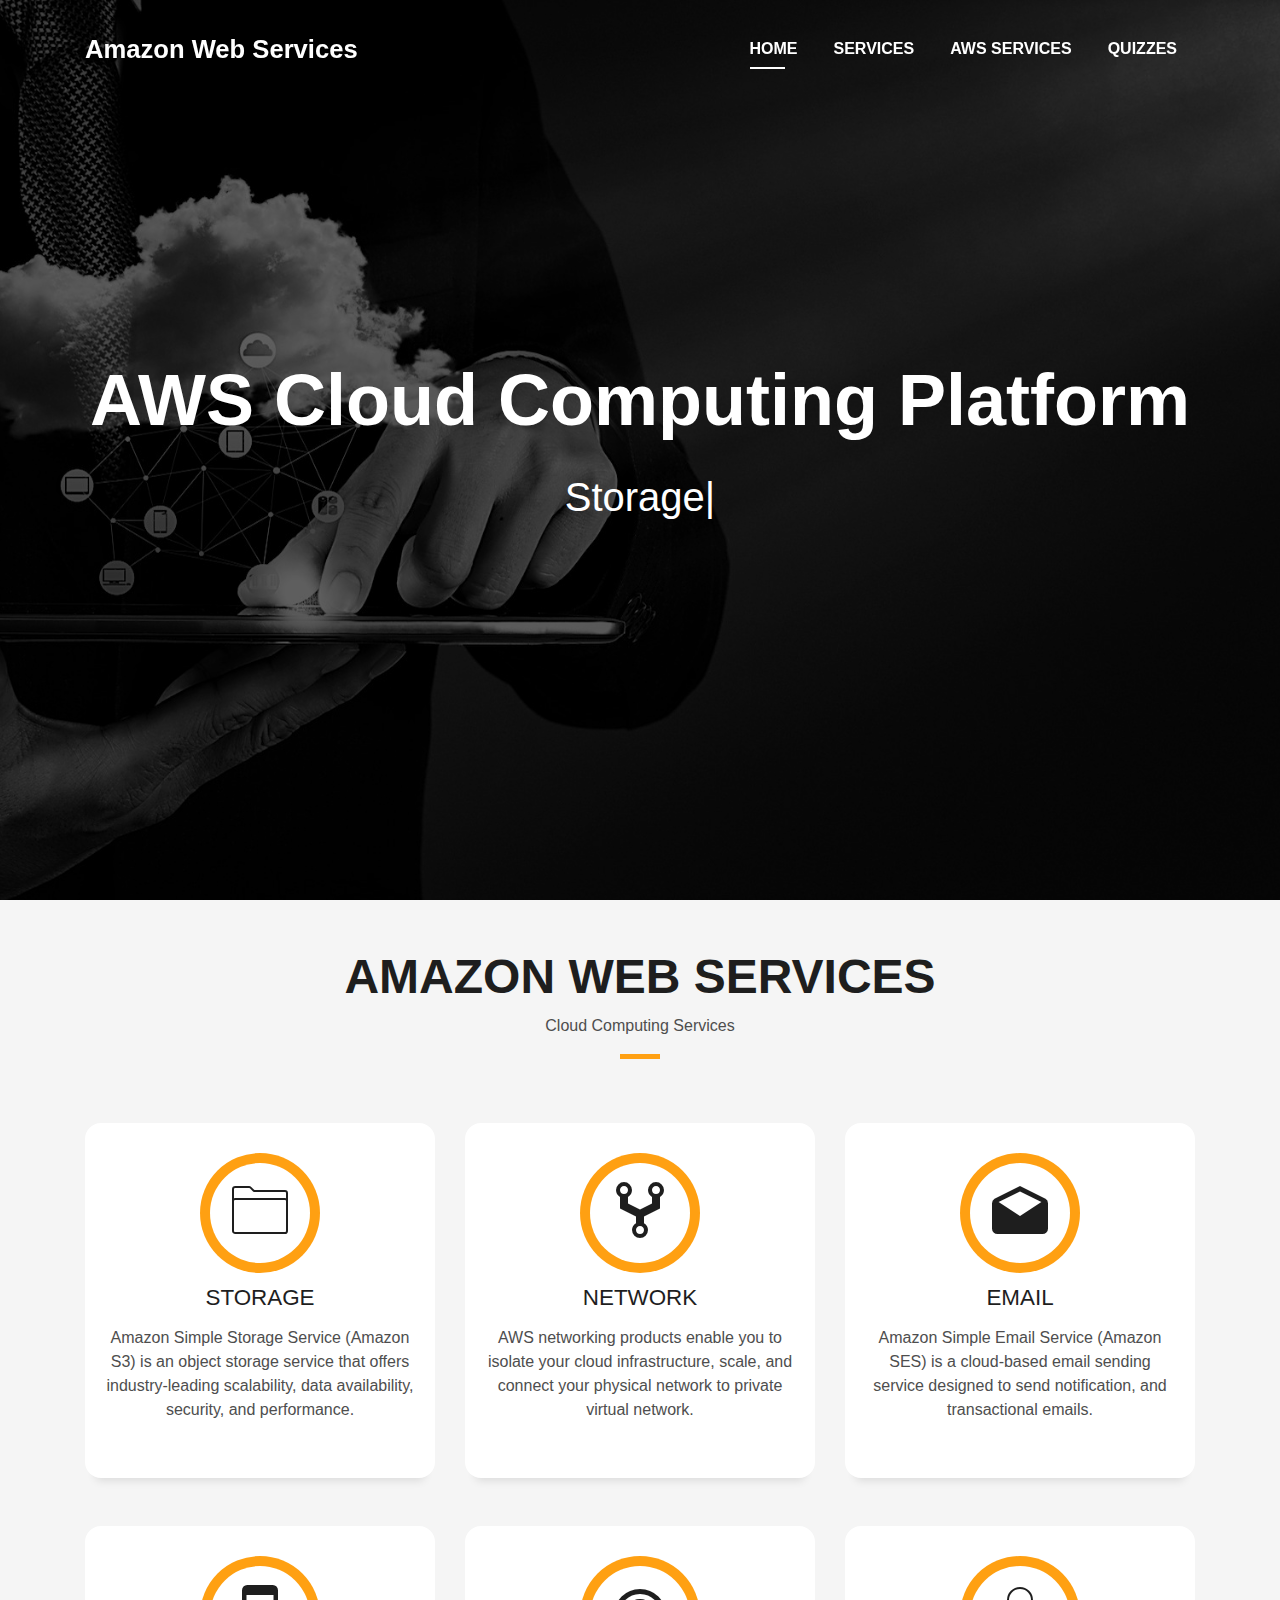
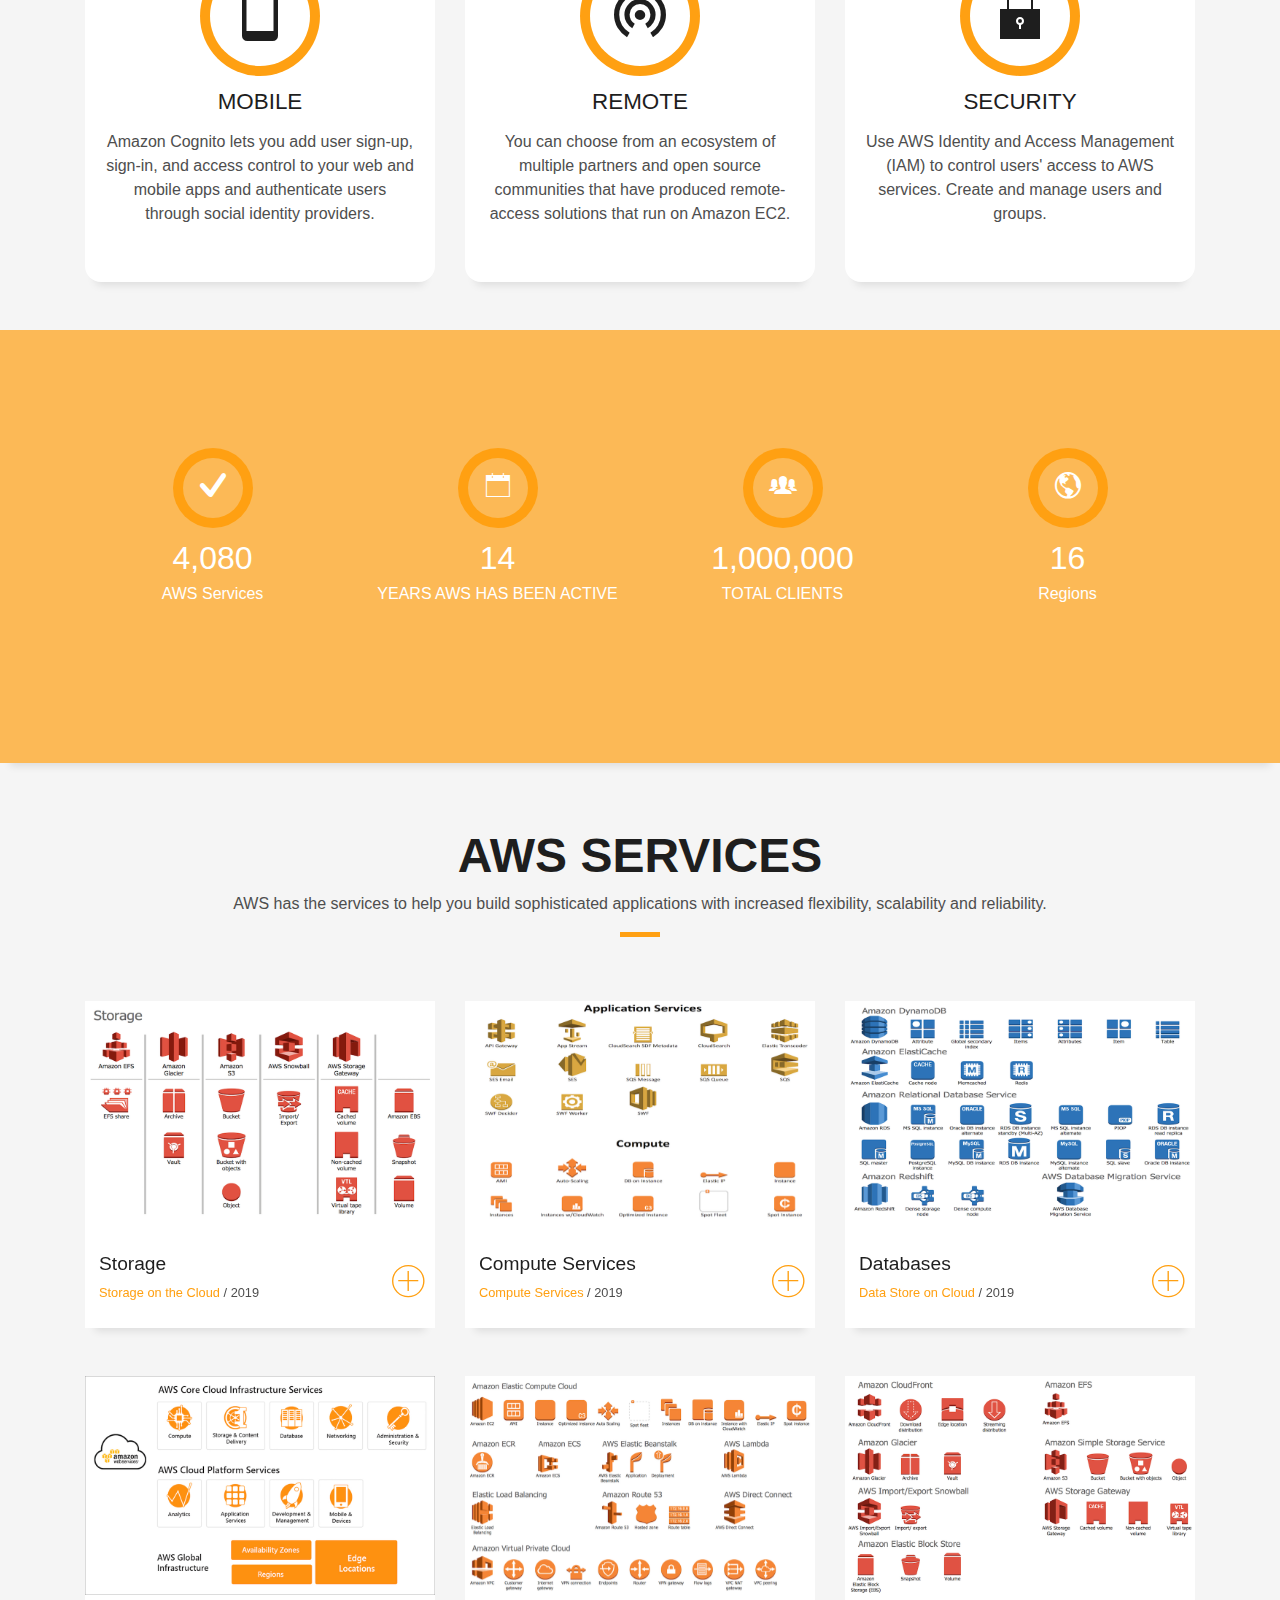
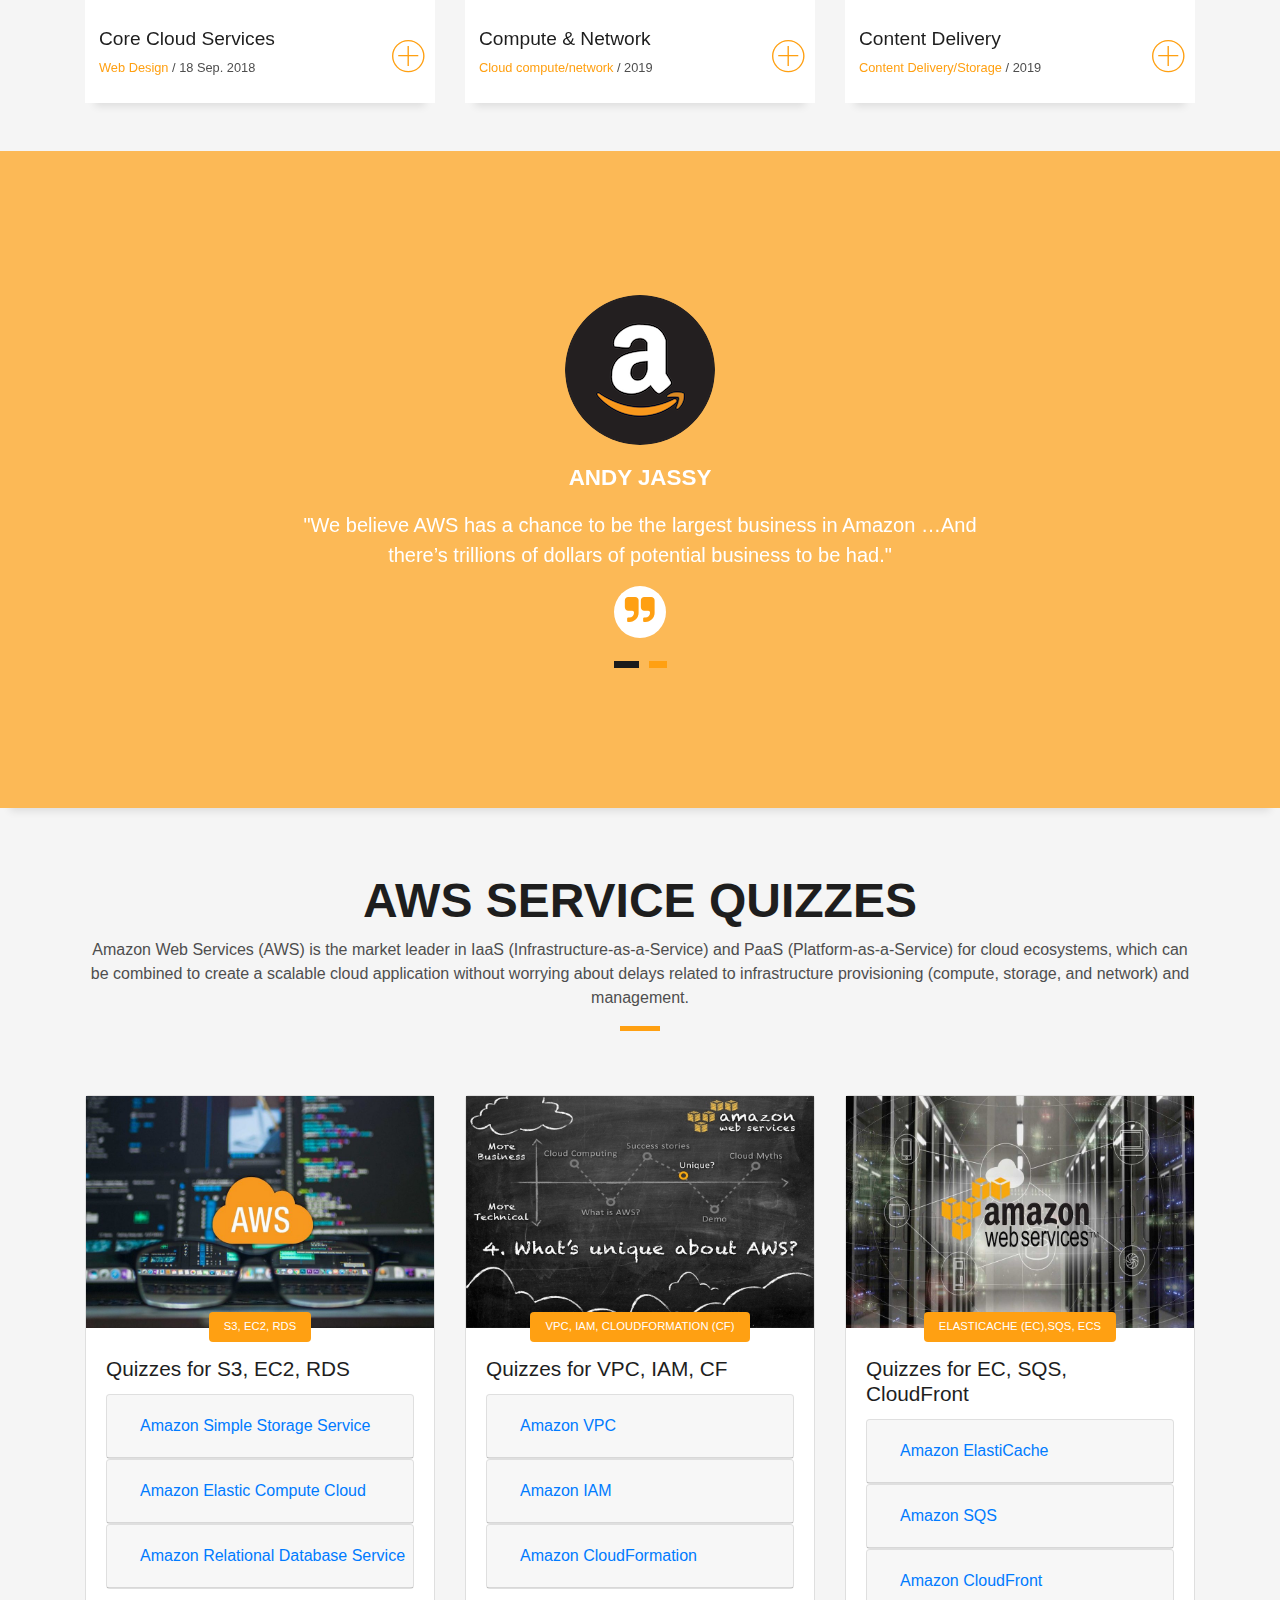
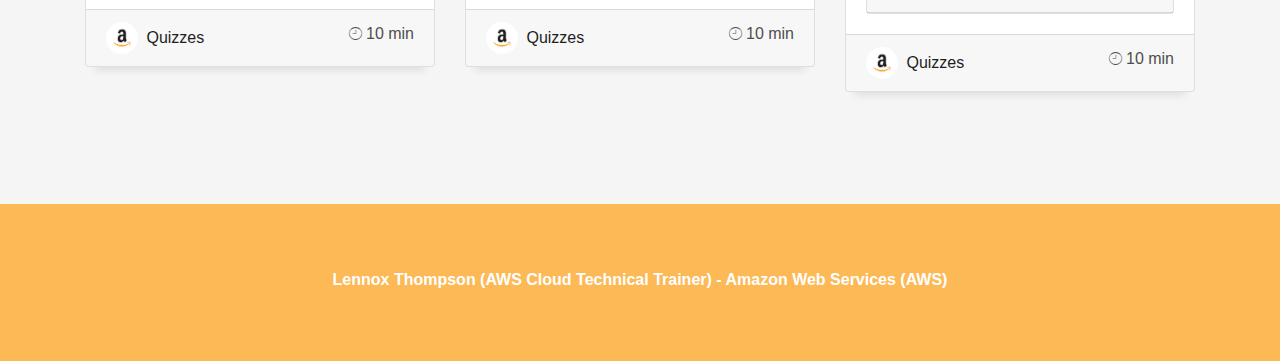
<file: index.html>
<!DOCTYPE html>
<html lang="en">
<head>
  <meta charset="utf-8">
  <title>AWS Foundational Services</title>
  <meta content="width=device-width, initial-scale=1.0" name="viewport">
  <meta content="" name="keywords">
  <meta content="" name="description">

  <!-- Favicons -->
  <!--<link href="img/favicon.png" rel="icon">-->
  <!--<link href="img/apple-touch-icon.png" rel="apple-touch-icon"> -->
    
  <link href="http://www.amazon.com/favicon.ico" rel="icon">

  <!-- Bootstrap CSS File -->
  <link href="lib/bootstrap/css/bootstrap.min.css" rel="stylesheet">

  <!-- Libraries CSS Files -->
  <link href="lib/font-awesome/css/font-awesome.min.css" rel="stylesheet">
  <link href="lib/animate/animate.min.css" rel="stylesheet">
  <link href="lib/ionicons/css/ionicons.min.css" rel="stylesheet">
    

    
  <link href="lib/owlcarousel/assets/owl.carousel.min.css" rel="stylesheet">
  <link href="lib/lightbox/css/lightbox.min.css" rel="stylesheet">

  <!-- Main Stylesheet File -->
  <link href="css/style.css" rel="stylesheet">
    
    
  
    


  <!-- =======================================================
    Theme Name: DevFolio
    Theme URL: https://bootstrapmade.com/devfolio-bootstrap-portfolio-html-template/
    Author: BootstrapMade.com
    License: https://bootstrapmade.com/license/
  ======================================================= -->
</head>

<body id="page-top">

  <!--/ Nav Star /-->
  <nav class="navbar navbar-b navbar-trans navbar-expand-md fixed-top" id="mainNav">
    <div class="container">
      <a class="navbar-brand js-scroll" href="#page-top">Amazon Web Services</a>
      <button class="navbar-toggler collapsed" type="button" data-toggle="collapse" data-target="#navbarDefault"
        aria-controls="navbarDefault" aria-expanded="false" aria-label="Toggle navigation">
        <span></span>
        <span></span>
        <span></span>
      </button>
      <div class="navbar-collapse collapse justify-content-end" id="navbarDefault">
        <ul class="navbar-nav">
          <li class="nav-item">
            <a class="nav-link js-scroll active" href="#home">Home</a>
          </li>
          <!--<li class="nav-item">
            <a class="nav-link js-scroll" href="#about">About</a>
          </li>-->
          <li class="nav-item">
            <a class="nav-link js-scroll" href="#service">Services</a>
          </li>
          <li class="nav-item">
            <a class="nav-link js-scroll" href="#work">AWS Services</a>
          </li>
          <li class="nav-item">
            <a class="nav-link js-scroll" href="#blog">Quizzes</a>
          </li>
        </ul>
      </div>
    </div>
  </nav>
  <!--/ Nav End /-->

  <!--/ Intro Skew Star /-->
  <div id="home" class="intro route bg-image" style="background-image: url(img/cloud_bg.jpg)">
    <div class="overlay-itro"></div>
    <div class="intro-content display-table">
      <div class="table-cell">
        <div class="container">
          <!--<p class="display-6 color-d">Hello, world!</p>-->
          <h1 class="intro-title mb-4">AWS Cloud Computing Platform</h1>
          <p class="intro-subtitle"><span class="text-slider-items">Storage,Compute,Databases,Network,Security</span><strong class="text-slider"></strong></p>
          <!-- <p class="pt-3"><a class="btn btn-primary btn js-scroll px-4" href="#about" role="button">Learn More</a></p> -->
        </div>
      </div>
    </div>
  </div>
    <br><br>
  <!--/ Intro Skew End /-->

  <!--<section id="about" class="about-mf sect-pt4 route">
    <div class="container">
      <div class="row">
        <div class="col-sm-12">
          <div class="box-shadow-full">
            <div class="row">
              <div class="col-md-6">
                <div class="row">
                  <div class="col-sm-6 col-md-5">
                    <div class="about-img">
                      <img src="img/testimonial-2.jpg" class="img-fluid rounded b-shadow-a" alt="">
                    </div>
                  </div>
                  <div class="col-sm-6 col-md-7">
                    <div class="about-info">
                      <p><span class="title-s">Name: </span> <span>Morgan Freeman</span></p>
                      <p><span class="title-s">Profile: </span> <span>full stack developer</span></p>
                      <p><span class="title-s">Email: </span> <span>contact@example.com</span></p>
                      <p><span class="title-s">Phone: </span> <span>(617) 557-0089</span></p>
                    </div>
                  </div>
                </div>
                <div class="skill-mf">
                  <p class="title-s">Skill</p>
                  <span>HTML</span> <span class="pull-right">85%</span>
                  <div class="progress">
                    <div class="progress-bar" role="progressbar" style="width: 85%;" aria-valuenow="85" aria-valuemin="0"
                      aria-valuemax="100"></div>
                  </div>
                  <span>CSS3</span> <span class="pull-right">75%</span>
                  <div class="progress">
                    <div class="progress-bar" role="progressbar" style="width: 75%" aria-valuenow="75" aria-valuemin="0"
                      aria-valuemax="100"></div>
                  </div>
                  <span>PHP</span> <span class="pull-right">50%</span>
                  <div class="progress">
                    <div class="progress-bar" role="progressbar" style="width: 50%" aria-valuenow="50" aria-valuemin="0"
                      aria-valuemax="100"></div>
                  </div>
                  <span>JAVASCRIPT</span> <span class="pull-right">90%</span>
                  <div class="progress">
                    <div class="progress-bar" role="progressbar" style="width: 90%" aria-valuenow="90" aria-valuemin="0"
                      aria-valuemax="100"></div>
                  </div>
                </div>
              </div>
              <div class="col-md-6">
                <div class="about-me pt-4 pt-md-0">
                  <div class="title-box-2">
                    <h5 class="title-left">
                      About me
                    </h5>
                  </div>
                  <p class="lead">
                    Curabitur non nulla sit amet nisl tempus convallis quis ac lectus. Curabitur arcu erat, accumsan id
                    imperdiet et, porttitor
                    at sem. Praesent sapien massa, convallis a pellentesque nec, egestas non nisi. Nulla
                    porttitor accumsan tincidunt.
                  </p>
                  <p class="lead">
                    Mauris blandit aliquet elit, eget tincidunt nibh pulvinar a. Vivamus suscipit tortor eget felis
                    porttitor volutpat. Vestibulum
                    ac diam sit amet quam vehicula elementum sed sit amet dui. porttitor at sem.
                  </p>
                  <p class="lead">
                    Nulla porttitor accumsan tincidunt. Quisque velit nisi, pretium ut lacinia in, elementum id enim.
                    Nulla porttitor accumsan
                    tincidunt. Mauris blandit aliquet elit, eget tincidunt nibh pulvinar a.
                  </p>
                </div>
              </div>
            </div>
          </div>
        </div>
      </div>
    </div>
  </section> -->

  <!--/ Section Services Star /-->
  <section id="service" class="services-mf route">
    <div class="container">
      <div class="row">
        <div class="col-sm-12">
          <div class="title-box text-center">
            <h3 class="title-a">
              Amazon Web Services
            </h3>
            <p class="subtitle-a">
              Cloud Computing Services
            </p>
            <div class="line-mf"></div>
          </div>
        </div>
      </div>
      <div class="row">
        <div class="col-md-4">
          <div class="service-box">
            <div class="service-ico">
              <span class="ico-circle"><i class="ion-ios-folder-outline"></i></span>
            </div>
            <div class="service-content">
              <h2 class="s-title">Storage</h2>
              <p class="s-description text-center">
                Amazon Simple Storage Service (Amazon S3) is an object storage service that offers industry-leading scalability, data availability, security, and performance.
              </p>
            </div>
          </div>
        </div>
        <div class="col-md-4">
          <div class="service-box">
            <div class="service-ico">
              <span class="ico-circle"><i class="ion-network"></i></span>
            </div>
            <div class="service-content">
              <h2 class="s-title">Network</h2>
              <p class="s-description text-center">
                AWS networking products enable you to isolate your cloud infrastructure, scale, and connect your physical network to private virtual network.
              </p>
            </div>
          </div>
        </div>
        <div class="col-md-4">
          <div class="service-box">
            <div class="service-ico">
              <!--<span class="ico-circle"><i class="ion-camera"></i></span>-->
              <span class="ico-circle"><i class="ion-android-drafts"></i></span>
            </div>
            <div class="service-content">
              <h2 class="s-title">Email</h2>
              <p class="s-description text-center">
                Amazon Simple Email Service (Amazon SES) is a cloud-based email sending service designed to send notification, and transactional emails. 
              </p>
            </div>
          </div>
        </div>
        <div class="col-md-4">
          <div class="service-box">
            <div class="service-ico">
              <span class="ico-circle"><i class="ion-android-phone-portrait"></i></span>
            </div>
            <div class="service-content">
              <h2 class="s-title">Mobile</h2>
              <p class="s-description text-center">
                Amazon Cognito lets you add user sign-up, sign-in, and access control to your web and mobile apps and authenticate users through social identity providers.
              </p>
            </div>
          </div>
        </div>
        <div class="col-md-4">
          <div class="service-box">
            <div class="service-ico">
              <span class="ico-circle"><i class="ion-android-wifi"></i></span>
            </div>
            <div class="service-content">
              <h2 class="s-title">Remote</h2>
              <p class="s-description text-center">
                You can choose from an ecosystem of multiple partners and open source communities that have produced remote-access solutions that run on Amazon EC2. 
            </div>
          </div>
        </div>
        <div class="col-md-4">
          <div class="service-box">
            <div class="service-ico">
              <span class="ico-circle"><i class="ion-ios-locked"></i></span>
            </div>
            <div class="service-content">
              <h2 class="s-title">Security</h2>
              <p class="s-description text-center">
                Use AWS Identity and Access Management (IAM) to control users' access to AWS services. Create and manage users and groups.
              </p>
            </div>
          </div>
        </div>
      </div>
    </div>
  </section>
  <!--/ Section Services End /-->

  <div class="section-counter paralax-mf bg-image" style="background-image: url(img/counters-bg.jpg)">
    <div class="overlay-mf"></div>
    <div class="container">
      <div class="row">
        <div class="col-sm-3 col-lg-3">
          <div class="counter-box">
            <div class="counter-ico">
              <span class="ico-circle"><i class="ion-checkmark-round"></i></span>
            </div>
            <div class="counter-num">
              <p class="counter">4,080</p>
              <span class="counter-text">AWS Services</span>
            </div>
          </div>
        </div>
        <div class="col-sm-3 col-lg-3">
          <div class="counter-box pt-4 pt-md-0">
            <div class="counter-ico">
              <span class="ico-circle"><i class="ion-ios-calendar-outline"></i></span>
            </div>
            <div class="counter-num">
              <p class="counter">14</p>
              <span class="counter-text">YEARS AWS HAS BEEN ACTIVE</span>
            </div>
          </div>
        </div>
        <div class="col-sm-3 col-lg-3">
          <div class="counter-box pt-4 pt-md-0">
            <div class="counter-ico">
              <span class="ico-circle"><i class="ion-ios-people"></i></span>
            </div>
            <div class="counter-num">
              <p class="counter">1,000,000</p>
              <span class="counter-text">TOTAL CLIENTS</span>
            </div>
          </div>
        </div>
        <div class="col-sm-3 col-lg-3">
          <div class="counter-box pt-4 pt-md-0">
            <div class="counter-ico">
              <span class="ico-circle"><i class="icon ion-android-globe"></i></span>
                
            </div>
            <div class="counter-num">
              <p class="counter">16</p>
              <span class="counter-text">Regions</span>
            </div>
          </div>
        </div>
      </div>
    </div>
  </div>

  <!--/ Section Portfolio Star /-->
  <section id="work" class="portfolio-mf sect-pt4 route">
    <div class="container">
      <div class="row">
        <div class="col-sm-12">
          <div class="title-box text-center">
            <h3 class="title-a">
              AWS services
            </h3>
            <p class="subtitle-a">
              AWS has the services to help you build sophisticated applications with increased flexibility, scalability and reliability.
            </p>
            <div class="line-mf"></div>
          </div>
        </div>
      </div>
      <div class="row">
        <div class="col-md-4">
          <div class="work-box">
            <a href="img/Computer-and-Networks-AWS-Architecture-Diagrams-Design-Elements-AWS-Storage-work1.png" data-lightbox="gallery-mf">
              <div class="work-img">
                <img src="img/Computer-and-Networks-AWS-Architecture-Diagrams-Design-Elements-AWS-Storage-work1.png" alt="" class="img-fluid">
              </div>
              <div class="work-content">
                <div class="row">
                  <div class="col-sm-8">
                    <h2 class="w-title">Storage</h2>
                    <div class="w-more">
                      <span class="w-ctegory">Storage on the Cloud</span> / <span class="w-date">2019</span>
                    </div>
                  </div>
                  <div class="col-sm-4">
                    <div class="w-like">
                      <span class="ion-ios-plus-outline"></span>
                    </div>
                  </div>
                </div>
              </div>
            </a>
          </div>
        </div>
        <div class="col-md-4">
          <div class="work-box">
            <a href="img/Applications_Compute_Work-2.png" data-lightbox="gallery-mf">
              <div class="work-img">
                <img src="img/Applications_Compute_Work-2.png" alt="" class="img-fluid">
              </div>
              <div class="work-content">
                <div class="row">
                  <div class="col-sm-8">
                    <h2 class="w-title">Compute Services</h2>
                    <div class="w-more">
                      <span class="w-ctegory">Compute Services </span> / <span class="w-date">2019</span>
                    </div>
                  </div>
                  <div class="col-sm-4">
                    <div class="w-like">
                      <span class="ion-ios-plus-outline"></span>
                    </div>
                  </div>
                </div>
              </div>
            </a>
          </div>
        </div>
        <div class="col-md-4">
          <div class="work-box">
            <a href="img/AWS-Databases-work-3.png" data-lightbox="gallery-mf">
              <div class="work-img">
                <img src="img/AWS-Databases-work-3.png" alt="" class="img-fluid">
              </div>
              <div class="work-content">
                <div class="row">
                  <div class="col-sm-8">
                    <h2 class="w-title">Databases</h2>
                    <div class="w-more">
                      <span class="w-ctegory">Data Store on Cloud</span> / <span class="w-date">2019</span>
                    </div>
                  </div>
                  <div class="col-sm-4">
                    <div class="w-like">
                      <span class="ion-ios-plus-outline"></span>
                    </div>
                  </div>
                </div>
              </div>
            </a>
          </div>
        </div>
        <div class="col-md-4">
          <div class="work-box">
            <a href="img/AWS_infrastructure-work-4.jpg" data-lightbox="gallery-mf">
              <div class="work-img">
                <img src="img/AWS_infrastructure-work-4.jpg" alt="" class="img-fluid">
              </div>
              <div class="work-content">
                <div class="row">
                  <div class="col-sm-8">
                    <h2 class="w-title">Core Cloud Services</h2>
                    <div class="w-more">
                      <span class="w-ctegory">Web Design</span> / <span class="w-date">18 Sep. 2018</span>
                    </div>
                  </div>
                  <div class="col-sm-4">
                    <div class="w-like">
                      <span class="ion-ios-plus-outline"></span>
                    </div>
                  </div>
                </div>
              </div>
            </a>
          </div>
        </div>
        <div class="col-md-4">
          <div class="work-box">
            <a href="img/compute_network_work-5.png" data-lightbox="gallery-mf">
              <div class="work-img">
                <img src="img/compute_network_work-5.png" alt="" class="img-fluid">
              </div>
              <div class="work-content">
                <div class="row">
                  <div class="col-sm-8">
                    <h2 class="w-title">Compute &amp; Network</h2>
                    <div class="w-more">
                      <span class="w-ctegory">Cloud compute/network</span> / <span class="w-date"> 2019</span>
                    </div>
                  </div>
                  <div class="col-sm-4">
                    <div class="w-like">
                      <span class="ion-ios-plus-outline"></span>
                    </div>
                  </div>
                </div>
              </div>
            </a>
          </div>
        </div>
        <div class="col-md-4">
          <div class="work-box">
            <a href="img/Storage_Content_Work-6.png" data-lightbox="gallery-mf">
              <div class="work-img">
                <img src="img/Storage_Content_Work-6.png" alt="" class="img-fluid">
              </div>
              <div class="work-content">
                <div class="row">
                  <div class="col-sm-8">
                    <h2 class="w-title">Content Delivery</h2>
                    <div class="w-more">
                      <span class="w-ctegory">Content Delivery/Storage</span> / <span class="w-date">2019</span>
                    </div>
                  </div>
                  <div class="col-sm-4">
                    <div class="w-like">
                      <span class="ion-ios-plus-outline"></span>
                    </div>
                  </div>
                </div>
              </div>
            </a>
          </div>
        </div>
        
      </div>
    </div>
  </section>
  <!--/ Section Portfolio End /-->

  <!--/ Section Testimonials Star /-->
  <div class="testimonials paralax-mf bg-image" style="background-image: url(img/overlay-bg.jpg)">
    <div class="overlay-mf"></div>
    <div class="container">
      <div class="row">
        <div class="col-md-12">
          <div id="testimonial-mf" class="owl-carousel owl-theme">
            <div class="testimonial-box">
              <div class="author-test">
                <img src="img/amazon-icon-300x300-test6.png" alt="" class="rounded-circle b-shadow-a">
                <span class="author">Andy Jassy</span>
              </div>
              <div class="content-test">
                <p class="description lead">
                  "We believe AWS has a chance to be the largest business in Amazon 
                  …And there’s trillions of dollars of potential business to be had."
                </p>
                <span class="comit"><i class="fa fa-quote-right"></i></span>
              </div>
            </div>
            <div class="testimonial-box">
              <div class="author-test">
                <img src="img/td-amazon-smile-logo-01-large-test1.jpg" alt="" class="rounded-circle b-shadow-a">
                <span class="author">AWS</span>
              </div>
              <div class="content-test">
                <p class="description lead">
                  "gives developers and systems administrators an easy way to create a collection of related AWS resources and provision them."
                </p>
                <span class="comit"><i class="fa fa-quote-right"></i></span>
              </div>
            </div>
          </div>
        </div>
      </div>
    </div>
  </div>

  <!--/ Section Blog Star /-->
  <section id="blog" class="blog-mf sect-pt4 route">
    <div class="container">
      <div class="row">
        <div class="col-sm-12">
          <div class="title-box text-center">
            <h3 class="title-a">
              AWS Service Quizzes
            </h3>
            <p class="subtitle-a">
              Amazon Web Services (AWS) is the market leader in IaaS (Infrastructure-as-a-Service) and PaaS (Platform-as-a-Service) for cloud ecosystems, which can be combined to create a scalable cloud application without worrying about delays related to infrastructure provisioning (compute, storage, and network) and management.
            </p>
            <div class="line-mf"></div>
          </div>
        </div>
      </div>
      <div class="row">
        <div class="col-md-4">
          <div class="card card-blog">
            <div class="card-img">
              <a href="#"><img src="img/AWS-post-1.jpg" alt="" class="img-fluid"></a>
            </div>
            <div class="card-body">
              <div class="card-category-box">
                <div class="card-category">
                  <h6 class="category">S3, EC2, RDS</h6>
                </div>
              </div>
              <h3 class="card-title"><a href="#">Quizzes for S3, EC2, RDS</a></h3>
              <!--<p class="card-description">
                Students learn how to optimize the AWS Cloud by understanding how AWS services fit into cloud-based solutions.
              </p> -->
                
                 <div id="accordion">
                          <div class="card">
                            <div class="card-header" id="headingOne">
                              <h5 class="mb-0">
                                <button class="btn btn-link" data-toggle="collapse" data-target="#collapseOne" aria-expanded="true" aria-controls="collapseOne">
                                  Amazon Simple Storage Service  
                                </button>
                              </h5>
                            </div>

                            <div id="collapseOne" class="collapse" aria-labelledby="headingOne" data-parent="#accordion">
                              <div class="card-body">
                                <a href="S3-app-master/index.html">S3 Quiz</a>
                              </div>
                            </div>
                          </div>
                          <div class="card">
                            <div class="card-header" id="headingTwo">
                              <h5 class="mb-0">
                                <button class="btn btn-link collapsed" data-toggle="collapse" data-target="#collapseTwo" aria-expanded="false" aria-controls="collapseTwo">
                                  Amazon Elastic Compute Cloud 
                                </button>
                              </h5>
                            </div>
                            <div id="collapseTwo" class="collapse" aria-labelledby="headingTwo" data-parent="#accordion">
                              <div class="card-body">
                                <a href="EC2-app-master/index.html">EC2 Quiz</a>
                              </div>
                            </div>
                          </div>
                          <div class="card">
                            <div class="card-header" id="headingThree">
                              <h5 class="mb-0">
                                <button class="btn btn-link collapsed" data-toggle="collapse" data-target="#collapseThree" aria-expanded="false" aria-controls="collapseThree">
                                  Amazon Relational Database Service 
                                </button>
                              </h5>
                            </div>
                            <div id="collapseThree" class="collapse" aria-labelledby="headingThree" data-parent="#accordion">
                              <div class="card-body">
                                  <a href="RDS-app-master/index.html">RDS Quiz</a>
                              </div>
                            </div>
                          </div>
                    </div>
                
                
                
                
                
                
                
            </div>
            <div class="card-footer">
              <div class="post-author">
                <a href="#">
                  <img src="img/td-amazon-smile-logo-01-large-test1.jpg" alt="" class="avatar rounded-circle">
                  <span class="author">Quizzes</span>
                </a>
              </div>
              <div class="post-date">
                <span class="ion-ios-clock-outline"></span> 10 min
              </div>
            </div>
          </div>
        </div>
        <div class="col-md-4">
          <div class="card card-blog">
            <div class="card-img">
              <a href="#"><img src="img/slide-60-1024-post-2.jpg" alt="" class="img-fluid"></a>
            </div>
            <div class="card-body">
              <div class="card-category-box">
                <div class="card-category">
                  <h6 class="category">VPC, IAM, CloudFormation (CF)</h6>
                </div>
              </div>
              <h3 class="card-title"><a href="#">Quizzes for VPC, IAM, CF</a></h3>
              <!--<p class="card-description">
               Students learn how to optimize the AWS Cloud by understanding how AWS services fit into cloud-based solutions.
              </p> -->
                
                <div id="accordion">
                          <div class="card">
                            <div class="card-header" id="headingOne">
                              <h5 class="mb-0">
                                <button class="btn btn-link" data-toggle="collapse" data-target="#collapseOne" aria-expanded="true" aria-controls="collapseOne">
                                  Amazon VPC 
                                </button>
                              </h5>
                            </div>

                            <div id="collapseOne" class="collapse" aria-labelledby="headingOne" data-parent="#accordion">
                              <div class="card-body">
                                <a href="VPC-app-master/index.html">VPC Quiz</a> 
                              </div>
                            </div>
                          </div>
                          <div class="card">
                            <div class="card-header" id="headingTwo">
                              <h5 class="mb-0">
                                <button class="btn btn-link collapsed" data-toggle="collapse" data-target="#collapseTwo" aria-expanded="false" aria-controls="collapseTwo">
                                  Amazon IAM
                                </button>
                              </h5>
                            </div>
                            <div id="collapseTwo" class="collapse" aria-labelledby="headingTwo" data-parent="#accordion">
                              <div class="card-body">
                                <a href="IAM-app-master/index.html">IAM Quiz</a>
                              </div>
                            </div>
                          </div>
                          <div class="card">
                            <div class="card-header" id="headingThree">
                              <h5 class="mb-0">
                                <button class="btn btn-link collapsed" data-toggle="collapse" data-target="#collapseThree" aria-expanded="false" aria-controls="collapseThree">
                                  Amazon CloudFormation
                                </button>
                              </h5>
                            </div>
                            <div id="collapseThree" class="collapse" aria-labelledby="headingThree" data-parent="#accordion">
                              <div class="card-body">
                                  <a href="CF-app-master/index.html">CloudFormation Quiz</a>
                              </div>
                            </div>
                          </div>
                    </div>
                
                
                
                
                
                
            </div>
            <div class="card-footer">
              <div class="post-author">
                <a href="#">
                  <img src="img/td-amazon-smile-logo-01-large-test1.jpg" alt="" class="avatar rounded-circle">
                  <span class="author">Quizzes</span>
                </a>
              </div>
              <div class="post-date">
                <span class="ion-ios-clock-outline"></span> 10 min
              </div>
            </div>
          </div>
        </div>
        <div class="col-md-4">
          <div class="card card-blog">
            <div class="card-img">
              <a href="#"><img src="img/AWS_post_3b.jpg" alt="" class="img-fluid"></a>
            </div>
            <div class="card-body">
                  <div class="card-category-box">
                    <div class="card-category">
                      <h6 class="category">ElastiCache (EC),SQS, ECS</h6>
                    </div>
                  </div>
                  <h3 class="card-title"><a href="#">Quizzes for EC, SQS, CloudFront</a></h3>
                  <!--<p class="card-description">
                  Students learn how to optimize the AWS Cloud by understanding how AWS services fit into cloud-based solutions.
                  </p>-->
                    <div id="accordion">
                          <div class="card">
                            <div class="card-header" id="headingOne">
                              <h5 class="mb-0">
                                <button class="btn btn-link" data-toggle="collapse" data-target="#collapseOne" aria-expanded="true" aria-controls="collapseOne">
                                  Amazon ElastiCache
                                </button>
                              </h5>
                            </div>

                            <div id="collapseOne" class="collapse" aria-labelledby="headingOne" data-parent="#accordion">
                              <div class="card-body">
                                <a href="ElastiCache-app-master/index.html">ElastiCache Quiz</a>
                              </div>
                            </div>
                          </div>
                          <div class="card">
                            <div class="card-header" id="headingTwo">
                              <h5 class="mb-0">
                                <button class="btn btn-link collapsed" data-toggle="collapse" data-target="#collapseTwo" aria-expanded="false" aria-controls="collapseTwo">
                                  Amazon SQS
                                </button>
                              </h5>
                            </div>
                            <div id="collapseTwo" class="collapse" aria-labelledby="headingTwo" data-parent="#accordion">
                              <div class="card-body">
                                <a href="SQS-app-master/index.html">SQS Quiz</a>
                              </div>
                            </div>
                          </div>
                          <div class="card">
                            <div class="card-header" id="headingThree">
                              <h5 class="mb-0">
                                <button class="btn btn-link collapsed" data-toggle="collapse" data-target="#collapseThree" aria-expanded="false" aria-controls="collapseThree">
                                  Amazon CloudFront
                                </button>
                              </h5>
                            </div>
                            <div id="collapseThree" class="collapse" aria-labelledby="headingThree" data-parent="#accordion">
                              <div class="card-body">
                                  <a href="CloudFront-app-master/index.html">CloudFront Quiz</a>
                              </div>
                            </div>
                          </div>
                        </div>
            </div> <!--card footer -->
            <div class="card-footer">
              <div class="post-author">
                <a href="#">
                  <img src="img/td-amazon-smile-logo-01-large-test1.jpg" alt="" class="avatar rounded-circle">
                  <span class="author">Quizzes</span>
                </a>
              </div>
              <div class="post-date">
                <span class="ion-ios-clock-outline"></span> 10 min
              </div>
            </div>
          </div>
        </div>
      </div>
    </div> 
      

     
 
      
      
      
      
      
  </section>
  <!--/ Section Blog End /-->

  <!--/ Section Contact-Footer Star /-->
  <section class="paralax-mf footer-paralax bg-image sect-mt4 route" style="background-image: url(img/overlay-bg.jpg)">
    <div class="overlay-mf"></div>
    <!--<div class="container">
      <div class="row">
        <div class="col-sm-12">
          <div class="contact-mf">
            <div id="contact" class="box-shadow-full">
              <div class="row">
                <div class="col-md-6">
                  <div class="title-box-2">
                    <h5 class="title-left">
                      Send Me A Message
                    </h5>
                  </div>
                  <div>
                      <form action="" method="post" role="form" class="contactForm">
                      <div id="sendmessage">Your message has been sent. Thank you!</div>
                      <div id="errormessage"></div>
                      <div class="row">
                        <div class="col-md-12 mb-3">
                          <div class="form-group">
                            <input type="text" name="name" class="form-control" id="name" placeholder="Your Name" data-rule="minlen:4" data-msg="Please enter at least 4 chars" />
                            <div class="validation"></div>
                          </div>
                        </div>
                        <div class="col-md-12 mb-3">
                          <div class="form-group">
                            <input type="email" class="form-control" name="email" id="email" placeholder="Your Email" data-rule="email" data-msg="Please enter a valid email" />
                            <div class="validation"></div>
                          </div>
                        </div>
                        <div class="col-md-12 mb-3">
                            <div class="form-group">
                              <input type="text" class="form-control" name="subject" id="subject" placeholder="Subject" data-rule="minlen:4" data-msg="Please enter at least 8 chars of subject" />
                              <div class="validation"></div>
                            </div>
                        </div>
                        <div class="col-md-12 mb-3">
                          <div class="form-group">
                            <textarea class="form-control" name="message" rows="5" data-rule="required" data-msg="Please write something for us" placeholder="Message"></textarea>
                            <div class="validation"></div>
                          </div>
                        </div>
                        <div class="col-md-12">
                          <button type="submit" class="button button-a button-big button-rouded">Send Message</button>
                        </div>
                      </div>
                    </form>
                  </div>
                </div>
                <div class="col-md-6">
                  <div class="title-box-2 pt-4 pt-md-0">
                    <h5 class="title-left">
                      Get in Touch
                    </h5>
                  </div>
                  <div class="more-info">
                    <p class="lead">
                      AWS Support gives customers help on technical issues and additional guidance to operate their infrastructures in the cloud. Customers can choose a tier that meets their specific requirements, continuing the AWS tradition of providing the building blocks of success without bundling or long term commitments.
                    </p>
                    <ul class="list-ico">
                      <a href="https://aws.amazon.com/premiumsupport/knowledge-center/"><li><span class="ion-ios-albums-outline"></span> AWS Knowledge Center</li></a>
                      <a href="https://signin.aws.amazon.com/signin?redirect_uri=https%3A%2F%2Fconsole.aws.amazon.com%2Fsupport%2F%3Fstate%3DhashArgs%2523%26isauthcode%3Dtrue&client_id=arn%3Aaws%3Aiam%3A%3A015428540659%3Auser%2Fsupportcenter&forceMobileApp=0"><li><span class="ion-android-home"></span> AWS Support Dashboard</li></a>
                  
                        
                    </ul>
                  </div>
                  <div class="socials">
                    <ul>
                      <li><a href=""><span class="ico-circle"><i class="ion-social-facebook"></i></span></a></li>
                      <li><a href=""><span class="ico-circle"><i class="ion-social-instagram"></i></span></a></li>
                      <li><a href=""><span class="ico-circle"><i class="ion-social-twitter"></i></span></a></li>
                      <li><a href=""><span class="ico-circle"><i class="ion-social-pinterest"></i></span></a></li>
                    </ul>
                  </div>
                </div>
              </div>
            </div>
          </div>
        </div>
      </div>
    </div> -->
    <footer>
      <div class="container">
        <div class="row">
          <div class="col-sm-12">
            <div class="copyright-box">
               <p class="copyright"><strong>Lennox Thompson (AWS Cloud Technical Trainer) - Amazon Web Services (AWS)</strong> </p> 
              <!--<p class="copyright">&copy; Copyright <strong>DevFolio</strong>. All Rights Reserved</p> -->
              <!--<div class="credits"> -->
                <!--
                  All the links in the footer should remain intact.
                  You can delete the links only if you purchased the pro version.
                  Licensing information: https://bootstrapmade.com/license/
                  Purchase the pro version with working PHP/AJAX contact form: https://bootstrapmade.com/buy/?theme=DevFolio
                -->
              <!--  Designed by <a href="https://bootstrapmade.com/">BootstrapMade</a>
              </div> -->
            </div>
          </div>
        </div>
      </div>
    </footer>
  </section>
  <!--/ Section Contact-footer End /-->

  <a href="#" class="back-to-top"><i class="fa fa-chevron-up"></i></a>
  <div id="preloader"></div>

  <!-- JavaScript Libraries -->
  <script src="lib/jquery/jquery.min.js"></script>
  <script src="lib/jquery/jquery-migrate.min.js"></script>
  <script src="lib/popper/popper.min.js"></script>
  <script src="lib/bootstrap/js/bootstrap.min.js"></script>
  <script src="lib/easing/easing.min.js"></script>
  <script src="lib/counterup/jquery.waypoints.min.js"></script>
  <script src="lib/counterup/jquery.counterup.js"></script>
  <script src="lib/owlcarousel/owl.carousel.min.js"></script>
  <script src="lib/lightbox/js/lightbox.min.js"></script>
  <script src="lib/typed/typed.min.js"></script>
  <!-- Contact Form JavaScript File -->
  <script src="contactform/contactform.js"></script>

  <!-- Template Main Javascript File -->
  <script src="js/main.js"></script>

</body>
</html>
</file>
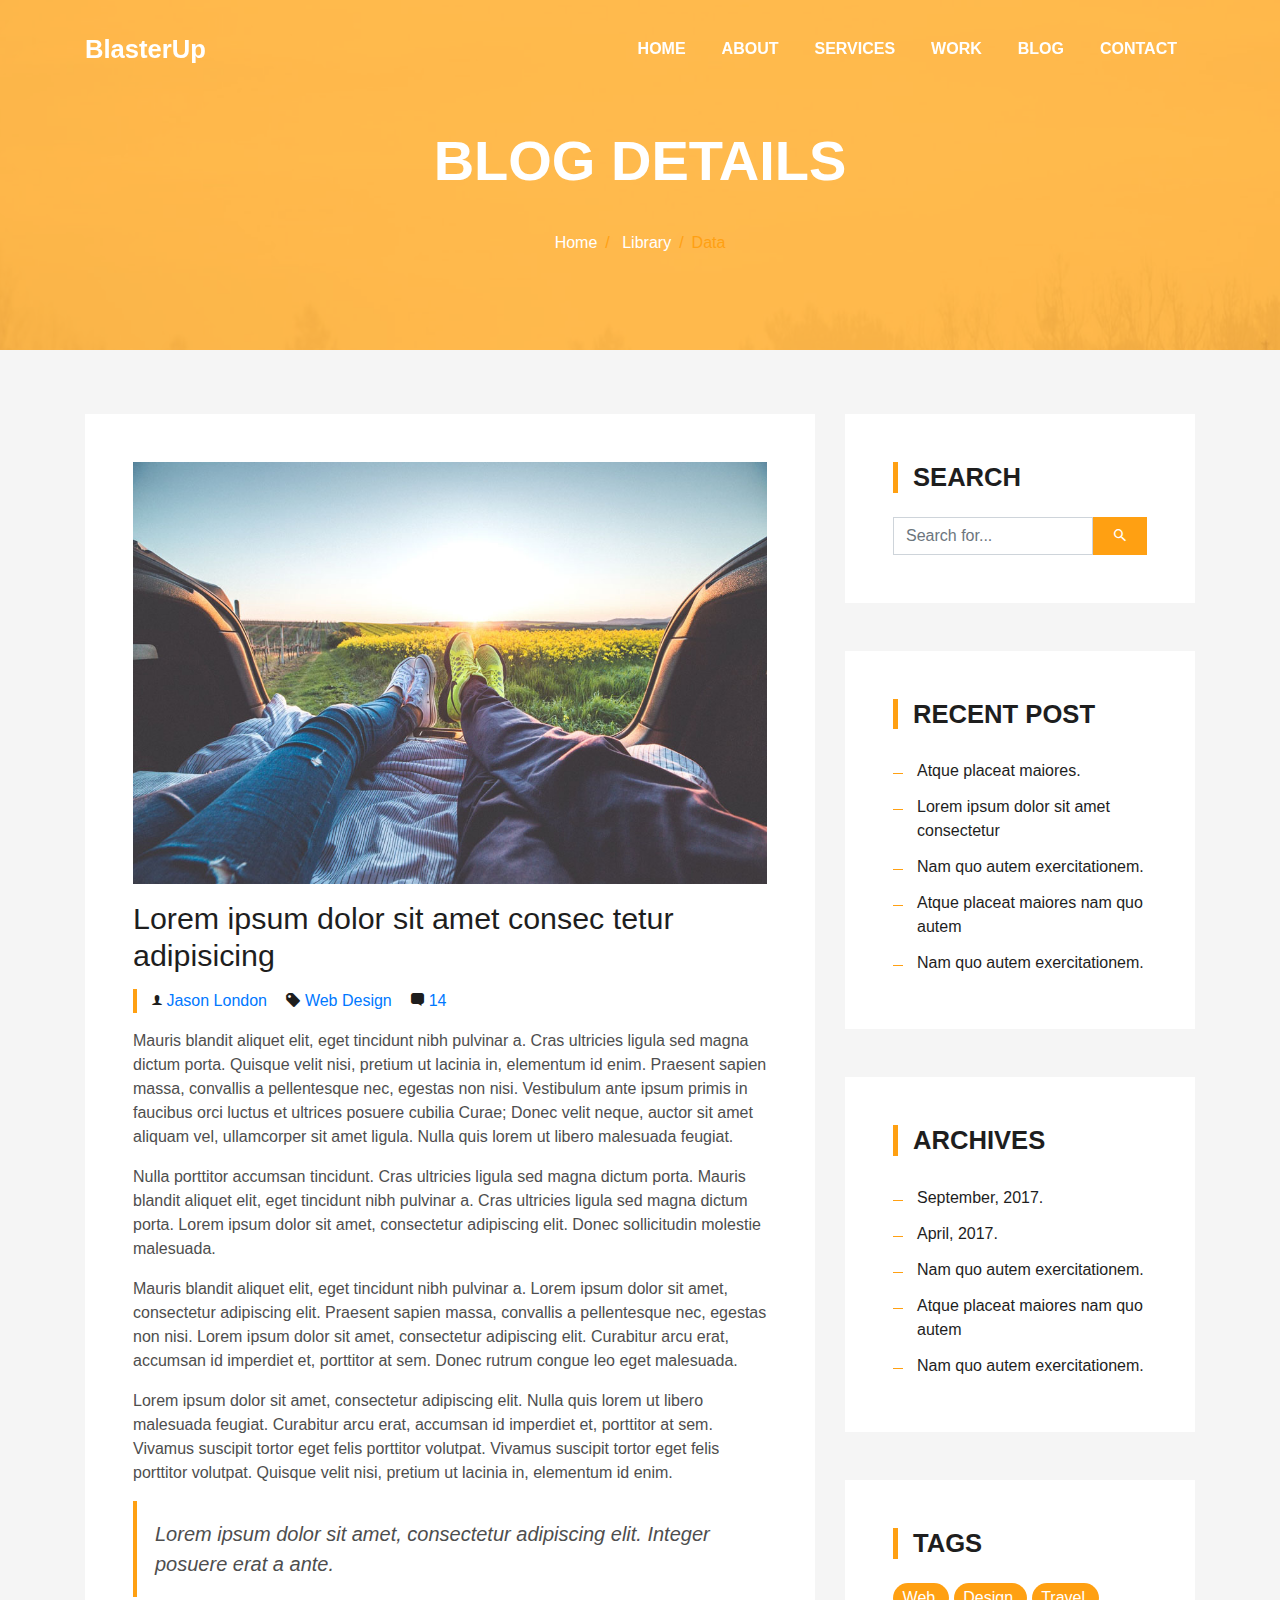
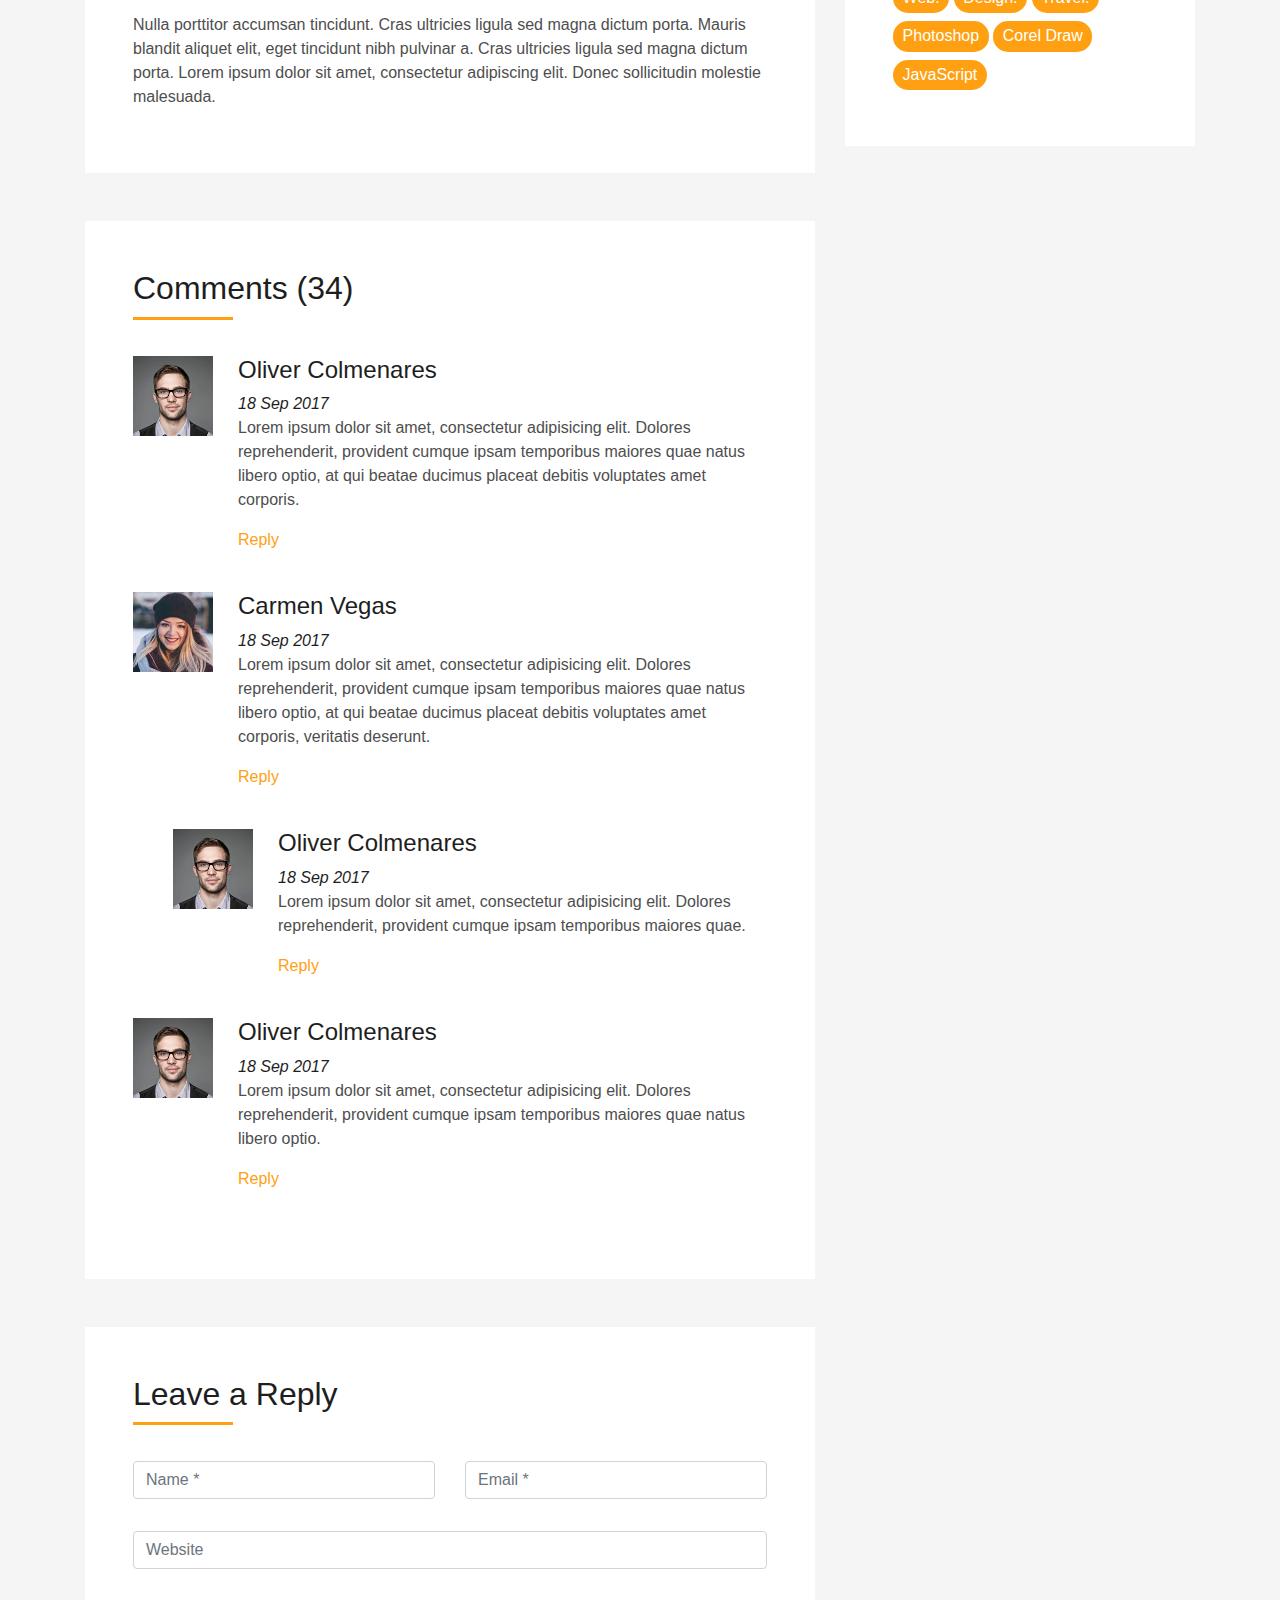
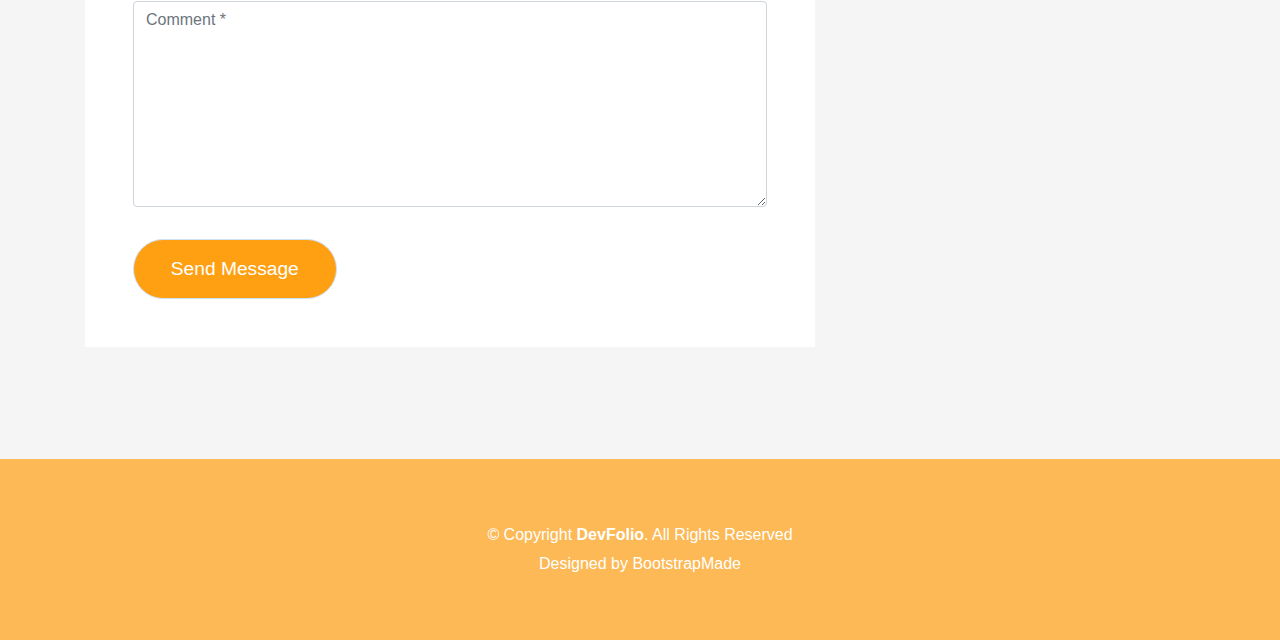
<file: blog-single.html>
<!DOCTYPE html>
<html lang="en">
<head>
  <meta charset="utf-8">
  <title>DevFolio Bootstrap Template</title>
  <meta content="width=device-width, initial-scale=1.0" name="viewport">
  <meta content="" name="keywords">
  <meta content="" name="description">

  <!-- Favicons -->
  <link href="img/favicon.png" rel="icon">
  <link href="img/apple-touch-icon.png" rel="apple-touch-icon">

  <!-- Bootstrap CSS File -->
  <link href="lib/bootstrap/css/bootstrap.min.css" rel="stylesheet">

  <!-- Libraries CSS Files -->
  <link href="lib/font-awesome/css/font-awesome.min.css" rel="stylesheet">
  <link href="lib/animate/animate.min.css" rel="stylesheet">
  <link href="lib/ionicons/css/ionicons.min.css" rel="stylesheet">
  <link href="lib/owlcarousel/assets/owl.carousel.min.css" rel="stylesheet">
  <link href="lib/lightbox/css/lightbox.min.css" rel="stylesheet">

  <!-- Main Stylesheet File -->
  <link href="css/style.css" rel="stylesheet">

  <!-- =======================================================
    Theme Name: DevFolio
    Theme URL: https://bootstrapmade.com/devfolio-bootstrap-portfolio-html-template/
    Author: BootstrapMade.com
    License: https://bootstrapmade.com/license/
  ======================================================= -->
</head>

<body>
  <!--/ Nav Star /-->
  <nav class="navbar navbar-b navbar-trans navbar-expand-md fixed-top" id="mainNav">
    <div class="container">
      <a class="navbar-brand js-scroll" href="#page-top">BlasterUp</a>
      <button class="navbar-toggler collapsed" type="button" data-toggle="collapse" data-target="#navbarDefault"
        aria-controls="navbarDefault" aria-expanded="false" aria-label="Toggle navigation">
        <span></span>
        <span></span>
        <span></span>
      </button>
      <div class="navbar-collapse collapse justify-content-end" id="navbarDefault">
        <ul class="navbar-nav">
          <li class="nav-item">
            <a class="nav-link js-scroll" href="index.html">Home</a>
          </li>
          <li class="nav-item">
            <a class="nav-link js-scroll" href="#">About</a>
          </li>
          <li class="nav-item">
            <a class="nav-link js-scroll" href="#">Services</a>
          </li>
          <li class="nav-item">
            <a class="nav-link js-scroll" href="#">Work</a>
          </li>
          <li class="nav-item">
            <a class="nav-link js-scroll" href="#">Blog</a>
          </li>
          <li class="nav-item">
            <a class="nav-link js-scroll" href="#">Contact</a>
          </li>
        </ul>
      </div>
    </div>
  </nav>
  <!--/ Nav End /-->

  <!--/ Intro Skew Star /-->
  <div class="intro intro-single route bg-image" style="background-image: url(img/overlay-bg.jpg)">
    <div class="overlay-mf"></div>
    <div class="intro-content display-table">
      <div class="table-cell">
        <div class="container">
          <h2 class="intro-title mb-4">Blog Details</h2>
          <ol class="breadcrumb d-flex justify-content-center">
            <li class="breadcrumb-item">
              <a href="#">Home</a>
            </li>
            <li class="breadcrumb-item">
              <a href="#">Library</a>
            </li>
            <li class="breadcrumb-item active">Data</li>
          </ol>
        </div>
      </div>
    </div>
  </div>
  <!--/ Intro Skew End /-->

  <!--/ Section Blog-Single Star /-->
  <section class="blog-wrapper sect-pt4" id="blog">
    <div class="container">
      <div class="row">
        <div class="col-md-8">
          <div class="post-box">
            <div class="post-thumb">
              <img src="img/post-1.jpg" class="img-fluid" alt="">
            </div>
            <div class="post-meta">
              <h1 class="article-title">Lorem ipsum dolor sit amet consec tetur adipisicing</h1>
              <ul>
                <li>
                  <span class="ion-ios-person"></span>
                  <a href="#">Jason London</a>
                </li>
                <li>
                  <span class="ion-pricetag"></span>
                  <a href="#">Web Design</a>
                </li>
                <li>
                  <span class="ion-chatbox"></span>
                  <a href="#">14</a>
                </li>
              </ul>
            </div>
            <div class="article-content">
              <p>
                Mauris blandit aliquet elit, eget tincidunt nibh pulvinar a. Cras ultricies ligula sed magna dictum
                porta. Quisque velit
                nisi, pretium ut lacinia in, elementum id enim. Praesent sapien massa, convallis a pellentesque
                nec, egestas non nisi. Vestibulum ante ipsum primis in faucibus orci luctus et ultrices posuere
                cubilia Curae; Donec velit neque, auctor sit amet aliquam vel, ullamcorper sit amet ligula.
                Nulla quis lorem ut libero malesuada feugiat.
              </p>
              <p>
                Nulla porttitor accumsan tincidunt. Cras ultricies ligula sed magna dictum porta. Mauris blandit
                aliquet elit, eget tincidunt
                nibh pulvinar a. Cras ultricies ligula sed magna dictum porta. Lorem ipsum dolor sit amet,
                consectetur adipiscing elit. Donec sollicitudin molestie malesuada.
              </p>
              <p>
                Mauris blandit aliquet elit, eget tincidunt nibh pulvinar a. Lorem ipsum dolor sit amet, consectetur
                adipiscing elit. Praesent
                sapien massa, convallis a pellentesque nec, egestas non nisi. Lorem ipsum dolor sit amet,
                consectetur adipiscing elit. Curabitur arcu erat, accumsan id imperdiet et, porttitor at
                sem. Donec rutrum congue leo eget malesuada.
              </p>
              <p>
                Lorem ipsum dolor sit amet, consectetur adipiscing elit. Nulla quis lorem ut libero malesuada feugiat.
                Curabitur arcu erat,
                accumsan id imperdiet et, porttitor at sem. Vivamus suscipit tortor eget felis porttitor
                volutpat. Vivamus suscipit tortor eget felis porttitor volutpat. Quisque velit nisi, pretium
                ut lacinia in, elementum id enim.
              </p>
              <blockquote class="blockquote">
                <p class="mb-0">Lorem ipsum dolor sit amet, consectetur adipiscing elit. Integer posuere erat a ante.</p>
              </blockquote>
              <p>
                Nulla porttitor accumsan tincidunt. Cras ultricies ligula sed magna dictum porta. Mauris blandit
                aliquet elit, eget tincidunt
                nibh pulvinar a. Cras ultricies ligula sed magna dictum porta. Lorem ipsum dolor sit amet,
                consectetur adipiscing elit. Donec sollicitudin molestie malesuada.
              </p>
            </div>
          </div>
          <div class="box-comments">
            <div class="title-box-2">
              <h4 class="title-comments title-left">Comments (34)</h4>
            </div>
            <ul class="list-comments">
              <li>
                <div class="comment-avatar">
                  <img src="img/testimonial-2.jpg" alt="">
                </div>
                <div class="comment-details">
                  <h4 class="comment-author">Oliver Colmenares</h4>
                  <span>18 Sep 2017</span>
                  <p>
                    Lorem ipsum dolor sit amet, consectetur adipisicing elit. Dolores reprehenderit, provident cumque
                    ipsam temporibus maiores
                    quae natus libero optio, at qui beatae ducimus placeat debitis voluptates amet corporis.
                  </p>
                  <a href="3">Reply</a>
                </div>
              </li>
              <li>
                <div class="comment-avatar">
                  <img src="img/testimonial-4.jpg" alt="">
                </div>
                <div class="comment-details">
                  <h4 class="comment-author">Carmen Vegas</h4>
                  <span>18 Sep 2017</span>
                  <p>
                    Lorem ipsum dolor sit amet, consectetur adipisicing elit. Dolores reprehenderit, provident cumque
                    ipsam temporibus maiores
                    quae natus libero optio, at qui beatae ducimus placeat debitis voluptates amet corporis,
                    veritatis deserunt.
                  </p>
                  <a href="3">Reply</a>
                </div>
              </li>
              <li class="comment-children">
                <div class="comment-avatar">
                  <img src="img/testimonial-2.jpg" alt="">
                </div>
                <div class="comment-details">
                  <h4 class="comment-author">Oliver Colmenares</h4>
                  <span>18 Sep 2017</span>
                  <p>
                    Lorem ipsum dolor sit amet, consectetur adipisicing elit. Dolores reprehenderit, provident cumque
                    ipsam temporibus maiores
                    quae.
                  </p>
                  <a href="3">Reply</a>
                </div>
              </li>
              <li>
                <div class="comment-avatar">
                  <img src="img/testimonial-2.jpg" alt="">
                </div>
                <div class="comment-details">
                  <h4 class="comment-author">Oliver Colmenares</h4>
                  <span>18 Sep 2017</span>
                  <p>
                    Lorem ipsum dolor sit amet, consectetur adipisicing elit. Dolores reprehenderit, provident cumque
                    ipsam temporibus maiores
                    quae natus libero optio.
                  </p>
                  <a href="3">Reply</a>
                </div>
              </li>
            </ul>
          </div>
          <div class="form-comments">
            <div class="title-box-2">
              <h3 class="title-left">
                Leave a Reply
              </h3>
            </div>
            <form class="form-mf">
              <div class="row">
                <div class="col-md-6 mb-3">
                  <div class="form-group">
                    <input type="text" class="form-control input-mf" id="inputName" placeholder="Name *" required>
                  </div>
                </div>
                <div class="col-md-6 mb-3">
                  <div class="form-group">
                    <input type="email" class="form-control input-mf" id="inputEmail1" placeholder="Email *" required>
                  </div>
                </div>
                <div class="col-md-12 mb-3">
                  <div class="form-group">
                    <input type="url" class="form-control input-mf" id="inputUrl" placeholder="Website">
                  </div>
                </div>
                <div class="col-md-12 mb-3">
                  <div class="form-group">
                    <textarea id="textMessage" class="form-control input-mf" placeholder="Comment *" name="message"
                      cols="45" rows="8" required></textarea>
                  </div>
                </div>
                <div class="col-md-12">
                  <button type="submit" class="button button-a button-big button-rouded">Send Message</button>
                </div>
              </div>
            </form>
          </div>
        </div>
        <div class="col-md-4">
          <div class="widget-sidebar sidebar-search">
            <h5 class="sidebar-title">Search</h5>
            <div class="sidebar-content">
              <form>
                <div class="input-group">
                  <input type="text" class="form-control" placeholder="Search for..." aria-label="Search for...">
                  <span class="input-group-btn">
                    <button class="btn btn-secondary btn-search" type="button">
                      <span class="ion-android-search"></span>
                    </button>
                  </span>
                </div>
              </form>
            </div>
          </div>
          <div class="widget-sidebar">
            <h5 class="sidebar-title">Recent Post</h5>
            <div class="sidebar-content">
              <ul class="list-sidebar">
                <li>
                  <a href="#">Atque placeat maiores.</a>
                </li>
                <li>
                  <a href="#">Lorem ipsum dolor sit amet consectetur</a>
                </li>
                <li>
                  <a href="#">Nam quo autem exercitationem.</a>
                </li>
                <li>
                  <a href="#">Atque placeat maiores nam quo autem</a>
                </li>
                <li>
                  <a href="#">Nam quo autem exercitationem.</a>
                </li>
              </ul>
            </div>
          </div>
          <div class="widget-sidebar">
            <h5 class="sidebar-title">Archives</h5>
            <div class="sidebar-content">
              <ul class="list-sidebar">
                <li>
                  <a href="#">September, 2017.</a>
                </li>
                <li>
                  <a href="#">April, 2017.</a>
                </li>
                <li>
                  <a href="#">Nam quo autem exercitationem.</a>
                </li>
                <li>
                  <a href="#">Atque placeat maiores nam quo autem</a>
                </li>
                <li>
                  <a href="#">Nam quo autem exercitationem.</a>
                </li>
              </ul>
            </div>
          </div>
          <div class="widget-sidebar widget-tags">
            <h5 class="sidebar-title">Tags</h5>
            <div class="sidebar-content">
              <ul>
                <li>
                  <a href="#">Web.</a>
                </li>
                <li>
                  <a href="#">Design.</a>
                </li>
                <li>
                  <a href="#">Travel.</a>
                </li>
                <li>
                  <a href="#">Photoshop</a>
                </li>
                <li>
                  <a href="#">Corel Draw</a>
                </li>
                <li>
                  <a href="#">JavaScript</a>
                </li>
              </ul>
            </div>
          </div>
        </div>
      </div>
    </div>
  </section>
  <!--/ Section Blog-Single End /-->

  <!--/ Section Contact-Footer Star /-->
  <section class="paralax-mf footer-paralax bg-image sect-mt4 route" style="background-image: url(img/overlay-bg.jpg)">
    <div class="overlay-mf"></div>
    <footer>
      <div class="container">
        <div class="row">
          <div class="col-sm-12">
            <div class="copyright-box">
              <p class="copyright">&copy; Copyright <strong>DevFolio</strong>. All Rights Reserved</p>
              <div class="credits">
                <!--
                  All the links in the footer should remain intact.
                  You can delete the links only if you purchased the pro version.
                  Licensing information: https://bootstrapmade.com/license/
                  Purchase the pro version with working PHP/AJAX contact form: https://bootstrapmade.com/buy/?theme=DevFolio
                -->
                Designed by <a href="https://bootstrapmade.com/">BootstrapMade</a>
              </div>
            </div>
          </div>
        </div>
      </div>
    </footer>
  </section>
  <!--/ Section Contact-footer End /-->

  <a href="#" class="back-to-top"><i class="fa fa-chevron-up"></i></a>
  <div id="preloader"></div>

  <!-- JavaScript Libraries -->
  <script src="lib/jquery/jquery.min.js"></script>
  <script src="lib/jquery/jquery-migrate.min.js"></script>
  <script src="lib/popper/popper.min.js"></script>
  <script src="lib/bootstrap/js/bootstrap.min.js"></script>
  <script src="lib/easing/easing.min.js"></script>
  <script src="lib/counterup/jquery.waypoints.min.js"></script>
  <script src="lib/counterup/jquery.counterup.js"></script>
  <script src="lib/owlcarousel/owl.carousel.min.js"></script>
  <script src="lib/lightbox/js/lightbox.min.js"></script>
  <script src="lib/typed/typed.min.js"></script>
  <!-- Contact Form JavaScript File -->
  <script src="contactform/contactform.js"></script>

  <!-- Template Main Javascript File -->
  <script src="js/main.js"></script>

</body>
</html>
</file>
<file: css/style.css>
/*
  Theme Name: DevFolio
  Theme URL: https://bootstrapmade.com/devfolio-bootstrap-portfolio-html-template/
  Author: BootstrapMade.com
  License: https://bootstrapmade.com/license/
*/

/*======================================
//--//-->   STYLES GENERALES
======================================*/

body {
  background-color: #f5f5f5;
  color: #4e4e4e;
}

h1,
h2,
h3,
h4,
h5,
h6 {
  color: #1e1e1e;
}

a {
  color: #1e1e1e;
  transition: all 0.5s ease-in-out;
}

a:hover {
  color: #FFA012;
  text-decoration: none;
  transition: all 0.5s ease-in-out;
}

.p-r {
  position: relative;
}

.color-a {
  color: #FFA012;
}

.color-d {
  color: #f5f5f5;
}

.color-text-a {
  color: #4e4e4e;
}

.box-shadow,
.paralax-mf,
.service-box,
.work-box,
.card-blog {
  box-shadow: 0 13px 8px -10px rgba(0, 0, 0, 0.1);
}

.box-shadow-a,
.button:hover {
  box-shadow: 0 0 0 4px #FFA012;
}

.display-5 {
  font-size: 2.5rem;
  font-weight: 300;
  line-height: 1.1;
}

.display-6 {
  font-size: 2rem;
  font-weight: 300;
  line-height: 1.1;
}

.avatar {
  width: 32px;
  height: 32px;
  margin-right: 4px;
  overflow: hidden;
}

.bg-image {
  background-repeat: no-repeat;
  background-attachment: fixed;
  background-size: cover;
  background-position: center center;
}

.overlay-mf {
  background-color: #FFA012;
}

.overlay-mf {
  position: absolute;
  top: 0;
  left: 0px;
  padding: 0;
  height: 100%;
  width: 100%;
  opacity: .7;
}

.paralax-mf {
  position: relative;
  padding: 8rem 0;
}

.display-table {
  width: 100%;
  height: 100%;
  display: table;
}

.table-cell {
  display: table-cell;
  vertical-align: middle;
}

/*--/ Sections /--*/

.sect-4 {
  padding: 4rem 0;
}

.sect-pt4 {
  padding-top: 4rem;
}

.sect-mt4 {
  margin-top: 4rem;
}

/*--/ Title s /--*/

.title-s {
  font-weight: 600;
  color: #1e1e1e;
  font-size: 1.1rem;
}

/*--/ Title A /--*/

.title-box {
  margin-bottom: 4rem;
}

.title-a {
  font-size: 3rem;
  font-weight: bold;
  text-transform: uppercase;
}

.subtitle-a {
  color: #4e4e4e;
}

.line-mf {
  width: 40px;
  height: 5px;
  background-color: #FFA012;
  margin: 0 auto;
}

/*--/ Title Left /--*/

.title-box-2 {
  margin-bottom: 3rem;
}

.title-left {
  font-size: 2rem;
  position: relative;
}

.title-left:before {
  content: '';
  position: absolute;
  height: 3px;
  background-color: #FFA012;
  width: 100px;
  bottom: -12px;
}

/*------/ Box /------*/

.box-pl2 {
  padding-left: 2rem;
}

.box-shadow-full {
  padding: 3rem 1.25rem;
  position: relative;
  background-color: #fff;
  margin-bottom: 3rem;
  z-index: 2;
  box-shadow: 0 1px 1px 0 rgba(0, 0, 0, 0.06), 0 2px 5px 0 rgba(0, 0, 0, 0.2);
}

/*------/ Socials /------*/

.socials {
  padding: 1.5rem 0;
}

.socials ul li {
  display: inline-block;
}

.socials .ico-circle {
  height: 40px;
  width: 40px;
  font-size: 1.7rem;
  border-radius: 50%;
  line-height: 1.4;
  margin: 0 15px 0 0;
  box-shadow: 0 0 0 3px #FFA012;
  transition: all 500ms ease;
}

.socials .ico-circle:hover {
  background-color: #FFA012;
  color: #fff;
  box-shadow: 0 0 0 3px #FFA012;
  transition: all 500ms ease;
}

/*------/ Ul resect /------*/

.ul-resect,
.socials ul,
.list-ico,
.blog-wrapper .post-meta ul,
.box-comments .list-comments,
.widget-sidebar .list-sidebar,
.widget-tags ul {
  list-style: none;
  padding-left: 0;
  margin-bottom: 0;
}

.list-ico {
  line-height: 2;
}

.list-ico span {
  color: #FFA012;
  margin-right: 10px;
}

/*------/ Ico Circle /------*/

.ico-circle {
  height: 100px;
  width: 100px;
  font-size: 2rem;
  border-radius: 50%;
  line-height: 1.55;
  margin: 0 auto;
  text-align: center;
  box-shadow: 0 0 0 10px #FFA012;
  display: block;
}

/*------/ Owl Carousel /------*/

.owl-theme .owl-dots {
  text-align: center;
  margin-top: 18px;
}

.owl-theme .owl-dots .owl-dot {
  display: inline-block;
}

.owl-theme .owl-dots .owl-dot span {
  width: 18px;
  height: 7px;
  margin: 5px 5px;
  background: #FFA012;
  border: 0px solid #FFA012;
  display: block;
  transition: all 0.6s ease-in-out;
  cursor: pointer;
}

.owl-theme .owl-dots .owl-dot:hover span {
  background-color: #FFA012;
}

.owl-theme .owl-dots .owl-dot.active span {
  background-color: #1B1B1B;
  width: 25px;
}

/*--/ Scrolltop s /--*/

.scrolltop-mf {
  position: relative;
  display: none;
}

.scrolltop-mf span {
  z-index: 999;
  position: fixed;
  width: 42px;
  height: 42px;
  background-color: #FFA012;
  opacity: .7;
  font-size: 1.6rem;
  line-height: 1.5;
  text-align: center;
  color: #fff;
  top: auto;
  left: auto;
  right: 30px;
  bottom: 50px;
  cursor: pointer;
  border-radius: 50%;
}

/* Back to top button */

.back-to-top {
  position: fixed;
  display: none;
  background: #FFA012;
  color: #fff;
  width: 44px;
  height: 44px;
  text-align: center;
  line-height: 1;
  font-size: 16px;
  border-radius: 50%;
  right: 15px;
  bottom: 15px;
  transition: background 0.5s;
  z-index: 11;
}

.back-to-top i {
  padding-top: 12px;
  color: #fff;
}

/* Prelaoder */

#preloader {
  position: fixed;
  top: 0;
  left: 0;
  right: 0;
  bottom: 0;
  z-index: 9999;
  overflow: hidden;
  background: #fff;
}

#preloader:before {
  content: "";
  position: fixed;
  top: calc(50% - 30px);
  left: calc(50% - 30px);
  border: 6px solid #f2f2f2;
  border-top: 6px solid #FFA012;
  border-radius: 50%;
  width: 60px;
  height: 60px;
  -webkit-animation: animate-preloader 1s linear infinite;
  animation: animate-preloader 1s linear infinite;
}

@-webkit-keyframes animate-preloader {
  0% {
    -webkit-transform: rotate(0deg);
    transform: rotate(0deg);
  }

  100% {
    -webkit-transform: rotate(360deg);
    transform: rotate(360deg);
  }
}

@keyframes animate-preloader {
  0% {
    -webkit-transform: rotate(0deg);
    transform: rotate(0deg);
  }

  100% {
    -webkit-transform: rotate(360deg);
    transform: rotate(360deg);
  }
}

/*======================================
//--//-->   NAVBAR
======================================*/

.navbar-b {
  transition: all .5s ease-in-out;
  background-color: transparent;
  padding-top: 1.563rem;
  padding-bottom: 1.563rem;
}

.navbar-b.navbar-reduce {
  box-shadow: 0px 6px 9px 0px rgba(0, 0, 0, 0.06);
}

.navbar-b.navbar-trans .nav-item,
.navbar-b.navbar-reduce .nav-item {
  position: relative;
  padding-right: 10px;
  padding-left: 0;
}

.navbar-b.navbar-trans .nav-link,
.navbar-b.navbar-reduce .nav-link {
  color: #fff;
  text-transform: uppercase;
  font-weight: 600;
}

.navbar-b.navbar-trans .nav-link:before,
.navbar-b.navbar-reduce .nav-link:before {
  content: '';
  position: absolute;
  margin-left: 0px;
  width: 0%;
  bottom: 0;
  left: 0;
  height: 2px;
  transition: all 500ms ease;
}

.navbar-b.navbar-trans .nav-link:hover,
.navbar-b.navbar-reduce .nav-link:hover {
  color: #1B1B1B;
}

.navbar-b.navbar-trans .nav-link:hover:before,
.navbar-b.navbar-reduce .nav-link:hover:before {
  width: 35px;
}

.navbar-b.navbar-trans .show > .nav-link:before,
.navbar-b.navbar-trans .active > .nav-link:before,
.navbar-b.navbar-trans .nav-link.show:before,
.navbar-b.navbar-trans .nav-link.active:before,
.navbar-b.navbar-reduce .show > .nav-link:before,
.navbar-b.navbar-reduce .active > .nav-link:before,
.navbar-b.navbar-reduce .nav-link.show:before,
.navbar-b.navbar-reduce .nav-link.active:before {
  width: 35px;
}

.navbar-b.navbar-trans .nav-link:before {
  background-color: #fff;
}

.navbar-b.navbar-trans .nav-link:hover {
  color: #fff;
}

.navbar-b.navbar-trans .show > .nav-link,
.navbar-b.navbar-trans .active > .nav-link,
.navbar-b.navbar-trans .nav-link.show,
.navbar-b.navbar-trans .nav-link.active {
  color: #fff;
}

.navbar-b.navbar-reduce {
  transition: all .5s ease-in-out;
  background-color: #fff;
  padding-top: 15px;
  padding-bottom: 15px;
}

.navbar-b.navbar-reduce .nav-link {
  color: #FFA012;
}

.navbar-b.navbar-reduce .nav-link:before {
  background-color: #FFA012;
}

.navbar-b.navbar-reduce .nav-link:hover {
  color: #FFA012;
}

.navbar-b.navbar-reduce .show > .nav-link,
.navbar-b.navbar-reduce .active > .nav-link,
.navbar-b.navbar-reduce .nav-link.show,
.navbar-b.navbar-reduce .nav-link.active {
  color: #FFA012;
}

.navbar-b.navbar-reduce .navbar-brand {
  color: #FFA012;
}

.navbar-b.navbar-reduce .navbar-toggler span {
  background-color: #1B1B1B;
}

.navbar-b .navbar-brand {
  color: #fff;
  font-size: 1.6rem;
  font-weight: 600;
}

.navbar-b .navbar-nav .dropdown-item.show .dropdown-menu,
.navbar-b .dropdown.show .dropdown-menu,
.navbar-b .dropdown-btn.show .dropdown-menu {
  -webkit-transform: translate3d(0px, 0px, 0px);
  transform: translate3d(0px, 0px, 0px);
  visibility: visible !important;
}

.navbar-b .dropdown-menu {
  margin: 1.12rem 0 0;
  border-radius: 0;
}

.navbar-b .dropdown-menu .dropdown-item {
  padding: .7rem 1.7rem;
  transition: all 500ms ease;
}

.navbar-b .dropdown-menu .dropdown-item:hover {
  background-color: #FFA012;
  color: #fff;
  transition: all 500ms ease;
}

.navbar-b .dropdown-menu .dropdown-item.active {
  background-color: #FFA012;
}

/*--/ Hamburger Navbar /--*/

.navbar-toggler {
  position: relative;
}

.navbar-toggler:focus,
.navbar-toggler:active {
  outline: 0;
}

.navbar-toggler span {
  display: block;
  background-color: #fff;
  height: 3px;
  width: 25px;
  margin-top: 4px;
  margin-bottom: 4px;
  -webkit-transform: rotate(0deg);
  transform: rotate(0deg);
  left: 0;
  opacity: 1;
}

.navbar-toggler span:nth-child(1),
.navbar-toggler span:nth-child(3) {
  transition: -webkit-transform .35s ease-in-out;
  transition: transform .35s ease-in-out;
  transition: transform .35s ease-in-out, -webkit-transform .35s ease-in-out;
}

.navbar-toggler:not(.collapsed) span:nth-child(1) {
  position: absolute;
  left: 12px;
  top: 10px;
  -webkit-transform: rotate(135deg);
  transform: rotate(135deg);
  opacity: 0.9;
}

.navbar-toggler:not(.collapsed) span:nth-child(2) {
  height: 12px;
  visibility: hidden;
  background-color: transparent;
}

.navbar-toggler:not(.collapsed) span:nth-child(3) {
  position: absolute;
  left: 12px;
  top: 10px;
  -webkit-transform: rotate(-135deg);
  transform: rotate(-135deg);
  opacity: 0.9;
}

/*======================================
//--//-->   INTRO
======================================*/

.intro {
  height: 100vh;
  position: relative;
  color: #fff;
}

.intro .intro-content {
  text-align: center;
  position: absolute;
}

.intro .overlay-itro {
  background-color: rgba(0, 0, 0, 0.6);
  position: absolute;
  top: 0;
  left: 0px;
  padding: 0;
  height: 100%;
  width: 100%;
  opacity: .9;
}

.intro .intro-title {
  color: #fff;
  font-weight: 600;
  font-size: 3rem;
}

.intro .intro-subtitle {
  font-size: 1.5rem;
  font-weight: 300;
}

.intro .text-slider-items {
  display: none;
}

.intro-single {
  height: 350px;
}

.intro-single .intro-content {
  margin-top: 30px;
}

.intro-single .intro-title {
  text-transform: uppercase;
  font-size: 3rem;
}

.intro-single .breadcrumb {
  background-color: transparent;
  color: #FFA012;
}

.intro-single .breadcrumb .breadcrumb-item:before {
  color: #FFA012;
}

.intro-single .breadcrumb .breadcrumb-item.active {
  color: #FFA012;
}

.intro-single .breadcrumb a {
  color: #fff;
}

/*======================================
//--//-->   ABOUT
======================================*/

.about-mf .box-shadow-full {
  padding-top: 4rem;
  padding-bottom: 4rem;
}

.about-mf .about-img {
  margin-bottom: 2rem;
}

.about-mf .about-img img {
  margin-left: 10px;
}

.skill-mf span {
  color: #4e4e4e;
}

.skill-mf .progress {
  background-color: #FFA012;
  margin: .5rem 0 1.2rem 0;
  border-radius: 0;
  height: .7rem;
}

.skill-mf .progress .progress-bar {
  height: .7rem;
  background-color: #FFA012;
}

/*======================================
//--//-->   SERVICES
======================================*/

.service-box {
  background-color: #fff;
  padding: 2.5rem 1.3rem;
  border-radius: 1rem;
  margin-bottom: 3rem;
}

.service-box:hover .ico-circle {
  transition: all 500ms ease;
  color: #fff;
  background-color: #FFA012;
  box-shadow: 0 0 0 10px #FFA012;
}

.service-box .service-ico {
  margin-bottom: 1rem;
  color: #1e1e1e;
}

.service-box .ico-circle {
  transition: all 500ms ease;
  font-size: 4rem;
}

.service-box .s-title {
  font-size: 1.4rem;
  text-transform: uppercase;
  text-align: center;
  padding: .4rem 0;
}

.service-box .s-description {
  color: #4e4e4e;
}

/*======================================
//--//-->   COUNTER
======================================*/

.counter-box {
  color: #fff;
  text-align: center;
}

.counter-ico {
  margin-bottom: 1rem;
}

.counter-ico .ico-circle {
  height: 60px;
  width: 60px;
  line-height: 1.8;
  box-shadow: 0 0 0 10px #FFA012;
}

.counter-num .counter {
  font-size: 2rem;
  margin-bottom: 0;
}

/*======================================
//--//-->   PORTFOLIO
======================================*/

.work-box {
  margin-bottom: 3rem;
  -webkit-backface-visibility: hidden;
  backface-visibility: hidden;
  background-color: #fff;
}

.work-box:hover img {
  -webkit-transform: scale(1.3);
  transform: scale(1.3);
}

.work-img {
  display: block;
  overflow: hidden;
}

.work-img img {
  transition: all 1s;
}

.work-content {
  padding: 2rem 3% 1rem 4%;
}

.work-content .w-more {
  color: #4e4e4e;
  font-size: .8rem;
}

.work-content .w-more .w-ctegory {
  color: #FFA012;
}

.work-content .w-like {
  font-size: 2.5rem;
  color: #FFA012;
  float: right;
}

.work-content .w-like a {
  color: #FFA012;
}

.work-content .w-like .num-like {
  font-size: .7rem;
}

.w-title {
  font-size: 1.2rem;
}

/*======================================
//--//-->   TESTIMONIALS
======================================*/

.testimonials .owl-carousel .owl-item img {
  width: auto;
}

.testimonial-box {
  color: #fff;
  text-align: center;
}

.testimonial-box .author-test {
  margin-top: 1rem;
}

.testimonial-box .author-test img {
  margin: 0 auto;
}

.testimonial-box .author {
  color: #fff;
  text-transform: uppercase;
  font-weight: 600;
  margin: 1rem 0;
  display: block;
  font-size: 1.4rem;
}

.testimonial-box .comit {
  font-size: 2rem;
  color: #FFA012;
  background-color: #fff;
  width: 52px;
  height: 52px;
  display: block;
  margin: 0 auto;
  border-radius: 50%;
  line-height: 1.6;
}

/*======================================
//--//-->   BLOG
======================================*/

.card-blog .card-body {
  position: relative;
}

.card-blog .card-category-box {
  position: absolute;
  text-align: center;
  top: -16px;
  left: 15px;
  right: 15px;
  line-height: 25px;
  overflow: hidden;
}

.card-blog .card-category {
  display: inline-block;
  color: #fff;
  padding: 0 15px 5px;
  overflow: hidden;
  background-color: #FFA012;
  border-radius: 4px;
}

.card-blog .card-category .category {
  color: #fff;
  display: inline-block;
  text-transform: uppercase;
  font-size: .7rem;
  letter-spacing: .1px;
  margin-bottom: 0;
}

.card-blog .card-title {
  font-size: 1.3rem;
  margin-top: .6rem;
}

.card-blog .card-description {
  color: #4e4e4e;
}

.card-blog .post-author {
  display: inline-block;
}

.card-blog .post-date {
  color: #4e4e4e;
  display: inline-block;
  float: right;
}

/*======================================
//--//-->   BLOG-SINGLE
======================================*/

.post-box,
.form-comments,
.box-comments,
.widget-sidebar {
  padding: 2rem;
  background-color: #fff;
  margin-bottom: 3rem;
}

.blog-wrapper .article-title {
  font-size: 1.5rem;
}

.blog-wrapper .post-meta {
  margin: 1rem 0;
}

.blog-wrapper .post-meta ul {
  border-left: 4px solid #FFA012;
  margin-top: 1rem;
}

.blog-wrapper .post-meta ul li {
  display: inline-block;
  margin-left: 15px;
}

.blog-wrapper .post-meta ul a {
  color: #0078ff;
}

.blog-wrapper .post-meta ul span {
  color: #1e1e1e;
}

.blog-wrapper .blockquote {
  border-left: 4px solid #FFA012;
  padding: 18px;
  font-style: italic;
}

/*------/ Comments /------*/

.box-comments .list-comments li {
  padding-bottom: 40px;
}

.box-comments .list-comments .comment-avatar {
  display: table-cell;
  vertical-align: top;
}

.box-comments .list-comments .comment-avatar img {
  width: 80px;
  height: 80px;
}

.box-comments .list-comments .comment-author {
  font-size: 1.3rem;
}

.box-comments .list-comments .comment-details {
  display: table-cell;
  vertical-align: top;
  padding-left: 25px;
}

.box-comments .list-comments a {
  color: #FFA012;
}

.box-comments .list-comments span {
  color: #1e1e1e;
  font-style: italic;
}

.box-comments .comment-children {
  margin-left: 40px;
}

/*------/ Sidebar /------*/

.widget-sidebar .sidebar-title {
  font-size: 1.6rem;
  font-weight: 600;
  border-left: 5px solid #FFA012;
  padding-left: 15px;
  text-transform: uppercase;
  margin-bottom: 1.5rem;
}

.widget-sidebar .list-sidebar li {
  position: relative;
  padding: 6px 0 6px 24px;
}

.widget-sidebar .list-sidebar li:before {
  position: absolute;
  content: "";
  width: 10px;
  height: 1px;
  left: 0;
  background-color: #FFA012;
  top: 20px;
}

.sidebar-search input {
  background-color: #fff;
  border-radius: 0;
  transition: all 0.5s ease-in-out;
}

.sidebar-search .btn-search {
  background-color: #FFA012;
  border-color: #FFA012;
  border-radius: 0;
  padding-left: 20px;
  padding-right: 20px;
}

.widget-tags ul li {
  display: inline-block;
  background-color: #FFA012;
  padding: .2rem .6rem;
  margin-bottom: .5rem;
  border-radius: 15px;
}

.widget-tags ul li a {
  color: #fff;
}

/*======================================
//--//-->   CONTACT
======================================*/

.footer-paralax {
  padding: 4rem 0 0 0;
}

.contact-mf {
  margin-top: 4rem;
}

/*======================================
//--//-->   FOOTER
======================================*/

footer {
  text-align: center;
  color: #fff;
  padding-bottom: 4rem;
}

footer .copyright {
  margin-bottom: .3rem;
}

footer .credits {
  margin-bottom: 0;
}

footer .credits a {
  color: #fff;
}

/*======================================
//--//-->   CONtaCT FORM
======================================*/

#sendmessage {
  color: #FFA012;
  border: 1px solid #FFA012;
  display: none;
  text-align: center;
  padding: 15px;
  font-weight: 600;
  margin-bottom: 15px;
}

#errormessage {
  color: red;
  display: none;
  border: 1px solid red;
  text-align: center;
  padding: 15px;
  font-weight: 600;
  margin-bottom: 15px;
}

#sendmessage.show,
#errormessage.show,
.show {
  display: block;
}

.validation {
  color: red;
  display: none;
  margin: 0 0 20px;
  font-weight: 400;
  font-size: 13px;
}

/*======================================
//--//-->   BUTTON
======================================*/

.button {
  display: inline-block;
  padding: .3rem .6rem;
  text-align: center;
  vertical-align: middle;
  -webkit-user-select: none;
  -moz-user-select: none;
  -ms-user-select: none;
  user-select: none;
  font-size: 1rem;
  border-radius: .3rem;
  border: 1px solid transparent;
  transition: all 500ms ease;
  cursor: pointer;
}

.button:focus {
  outline: 0;
}

.button:hover {
  background-color: #FFA012;
  color: #fff;
  transition: all 500ms ease;
}

.button-a {
  background-color: #FFA012;
  color: #fff;
  border-color: #cde1f8;
}

.button-big {
  padding: .9rem 2.3rem;
  font-size: 1.2rem;
}

.button-rouded {
  border-radius: 5rem;
}

.btn-lg {
  padding: .5rem 1rem;
  font-size: 1.25rem;
  line-height: 1.5;
  border-radius: .3rem;
}

@media (min-width: 577px) {
  .counter-box {
    margin-bottom: 1.8rem;
  }
}

@media (min-width: 767px) {
  .about-mf .box-pl2 {
    margin-top: 3rem;
    padding-left: 0rem;
  }

  .card-blog {
    margin-bottom: 3rem;
  }

  .contact-mf .box-pl2 {
    margin-top: 3rem;
    padding-left: 0rem;
  }
}

@media (min-width: 768px) {
  .box-shadow-full {
    padding: 3rem;
  }

  .navbar-b.navbar-trans .nav-item,
  .navbar-b.navbar-reduce .nav-item {
    padding-left: 10px;
  }

  .navbar-b.navbar-trans .nav-link:before,
  .navbar-b.navbar-reduce .nav-link:before {
    margin-left: 18px;
  }

  .intro .intro-title {
    font-size: 4.5rem;
  }

  .intro .intro-subtitle {
    font-size: 2.5rem;
  }

  .intro-single .intro-title {
    font-size: 3.5rem;
  }

  .testimonial-box .description {
    padding: 0 5rem;
  }

  .post-box,
  .form-comments,
  .box-comments,
  .widget-sidebar {
    padding: 3rem;
  }

  .blog-wrapper .article-title {
    font-size: 1.9rem;
  }

  .box-comments .list-comments .comment-author {
    font-size: 1.5rem;
  }
}

@media (min-width: 992px) {
  .testimonial-box .description {
    padding: 0 8rem;
  }
}

@media (min-width: 1200px) {
  .testimonial-box .description {
    padding: 0 13rem;
  }
}

@media (max-width: 768px) {
  .back-to-top {
    bottom: 15px;
  }
}
</file>
